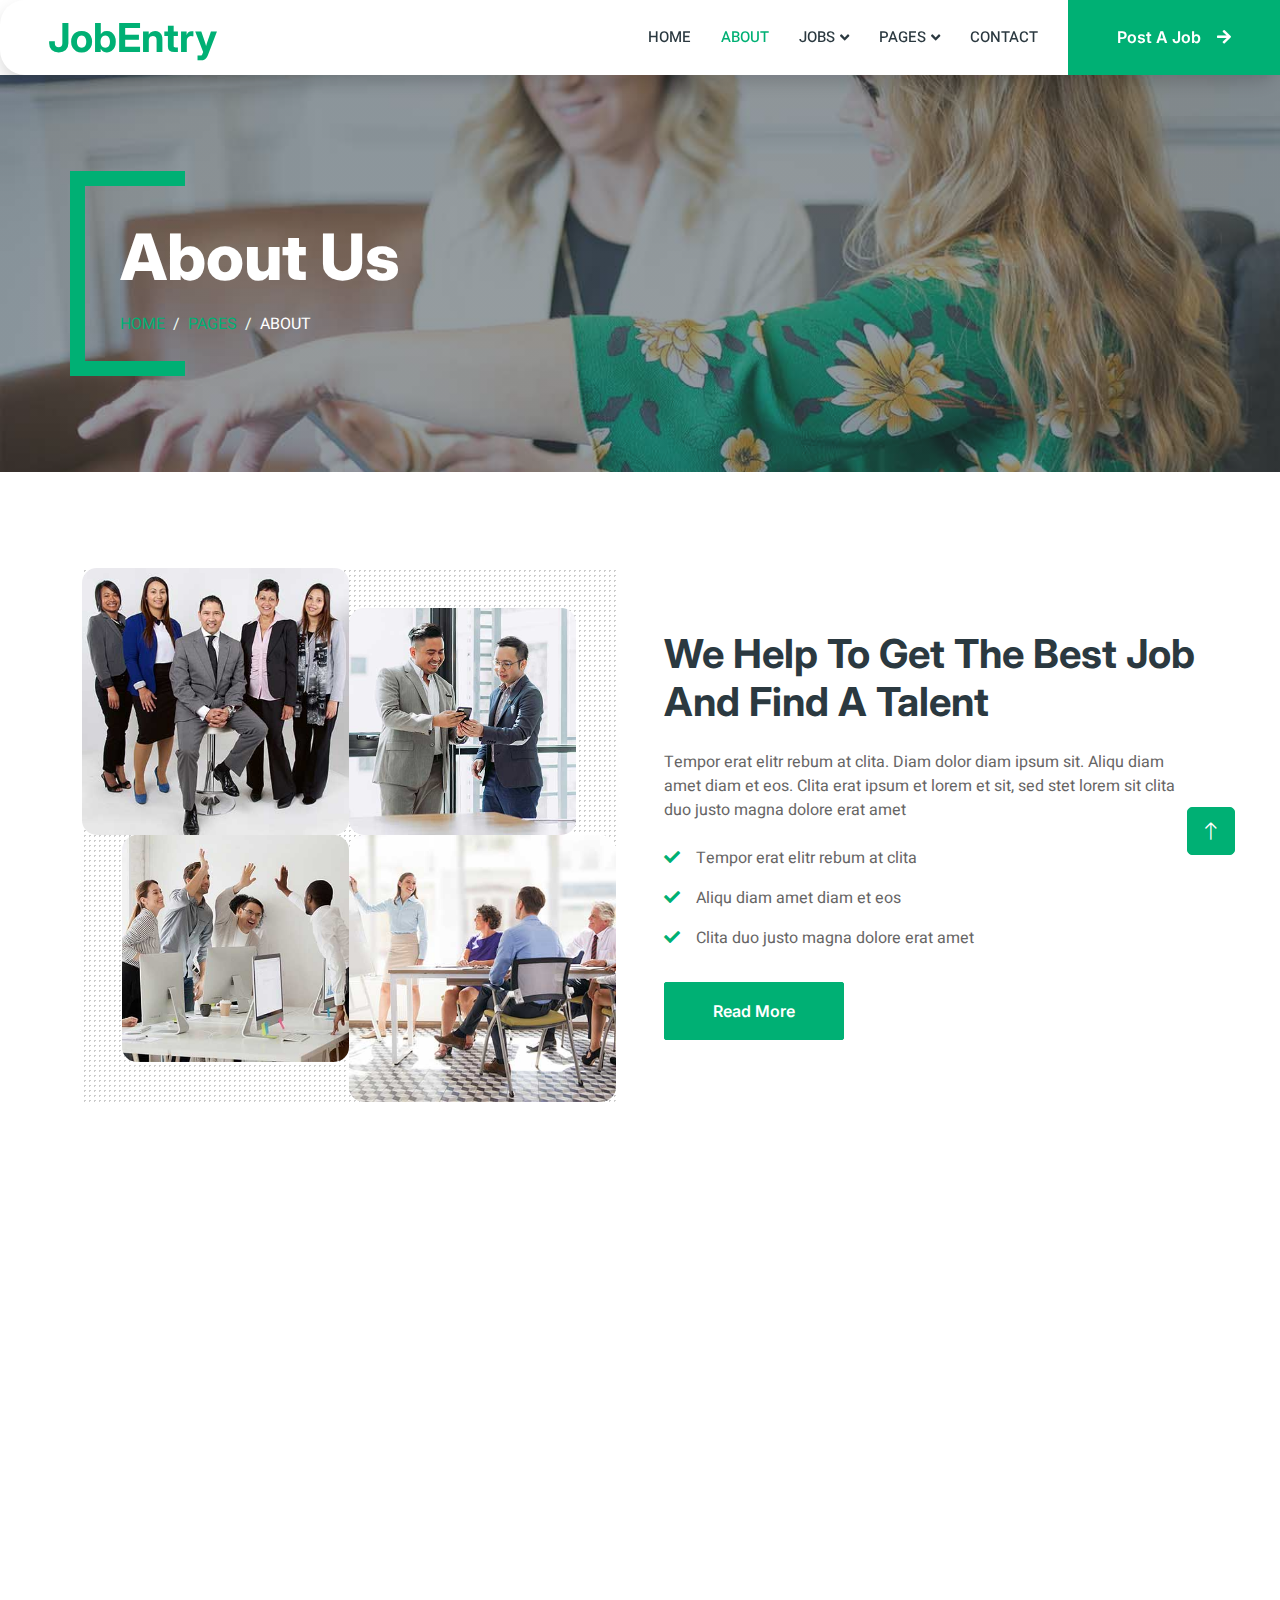
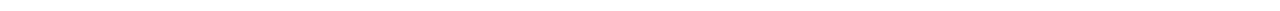
<file: about.html>
<!DOCTYPE html>
<html lang="en">

<head>
    <meta charset="utf-8">
    <title>JobEntry - Job Portal Website Template</title>
    <meta content="width=device-width, initial-scale=1.0" name="viewport">
    <meta content="" name="keywords">
    <meta content="" name="description">

    <!-- Favicon -->
    <link href="img/favicon.ico" rel="icon">

    <!-- Google Web Fonts -->
    <link rel="preconnect" href="https://fonts.googleapis.com">
    <link rel="preconnect" href="https://fonts.gstatic.com" crossorigin>
    <link href="https://fonts.googleapis.com/css2?family=Heebo:wght@400;500;600&family=Inter:wght@700;800&display=swap" rel="stylesheet">
    
    <!-- Icon Font Stylesheet -->
    <link href="https://cdnjs.cloudflare.com/ajax/libs/font-awesome/5.10.0/css/all.min.css" rel="stylesheet">
    <link href="https://cdn.jsdelivr.net/npm/bootstrap-icons@1.4.1/font/bootstrap-icons.css" rel="stylesheet">

    <!-- Libraries Stylesheet -->
    <link href="lib/animate/animate.min.css" rel="stylesheet">
    <link href="lib/owlcarousel/assets/owl.carousel.min.css" rel="stylesheet">

    <!-- Customized Bootstrap Stylesheet -->
    <link href="css/bootstrap.min.css" rel="stylesheet">

    <!-- Template Stylesheet -->
    <link href="css/style.css" rel="stylesheet">
</head>

<body>
    <div class="container-xxl bg-white p-0">
        <!-- Spinner Start -->
        <div id="spinner" class="show bg-white position-fixed translate-middle w-100 vh-100 top-50 start-50 d-flex align-items-center justify-content-center">
            <div class="spinner-border text-primary" style="width: 3rem; height: 3rem;" role="status">
                <span class="sr-only">Loading...</span>
            </div>
        </div>
        <!-- Spinner End -->


        <!-- Navbar Start -->
        <nav class="navbar navbar-expand-lg bg-white navbar-light shadow sticky-top p-0">
            <a href="index.html" class="navbar-brand d-flex align-items-center text-center py-0 px-4 px-lg-5">
                <h1 class="m-0 text-primary">JobEntry</h1>
            </a>
            <button type="button" class="navbar-toggler me-4" data-bs-toggle="collapse" data-bs-target="#navbarCollapse">
                <span class="navbar-toggler-icon"></span>
            </button>
            <div class="collapse navbar-collapse" id="navbarCollapse">
                <div class="navbar-nav ms-auto p-4 p-lg-0">
                    <a href="index.html" class="nav-item nav-link">Home</a>
                    <a href="about.html" class="nav-item nav-link active">About</a>
                    <div class="nav-item dropdown">
                        <a href="#" class="nav-link dropdown-toggle" data-bs-toggle="dropdown">Jobs</a>
                        <div class="dropdown-menu rounded-0 m-0">
                            <a href="job-list.html" class="dropdown-item">Job List</a>
                            <a href="job-detail.html" class="dropdown-item">Job Detail</a>
                        </div>
                    </div>
                    <div class="nav-item dropdown">
                        <a href="#" class="nav-link dropdown-toggle" data-bs-toggle="dropdown">Pages</a>
                        <div class="dropdown-menu rounded-0 m-0">
                            <a href="category.html" class="dropdown-item">Job Category</a>
                            <a href="testimonial.html" class="dropdown-item">Testimonial</a>
                            <a href="404.html" class="dropdown-item">404</a>
                        </div>
                    </div>
                    <a href="contact.html" class="nav-item nav-link">Contact</a>
                </div>
                <a href="" class="btn btn-primary rounded-0 py-4 px-lg-5 d-none d-lg-block">Post A Job<i class="fa fa-arrow-right ms-3"></i></a>
            </div>
        </nav>
        <!-- Navbar End -->


        <!-- Header End -->
        <div class="container-xxl py-5 bg-dark page-header mb-5">
            <div class="container my-5 pt-5 pb-4">
                <h1 class="display-3 text-white mb-3 animated slideInDown">About Us</h1>
                <nav aria-label="breadcrumb">
                    <ol class="breadcrumb text-uppercase">
                        <li class="breadcrumb-item"><a href="#">Home</a></li>
                        <li class="breadcrumb-item"><a href="#">Pages</a></li>
                        <li class="breadcrumb-item text-white active" aria-current="page">About</li>
                    </ol>
                </nav>
            </div>
        </div>
        <!-- Header End -->


        <!-- About Start -->
        <div class="container-xxl py-5">
            <div class="container">
                <div class="row g-5 align-items-center">
                    <div class="col-lg-6 wow fadeIn" data-wow-delay="0.1s">
                        <div class="row g-0 about-bg rounded overflow-hidden">
                            <div class="col-6 text-start">
                                <img class="img-fluid w-100" src="img/about-1.jpg">
                            </div>
                            <div class="col-6 text-start">
                                <img class="img-fluid" src="img/about-2.jpg" style="width: 85%; margin-top: 15%;">
                            </div>
                            <div class="col-6 text-end">
                                <img class="img-fluid" src="img/about-3.jpg" style="width: 85%;">
                            </div>
                            <div class="col-6 text-end">
                                <img class="img-fluid w-100" src="img/about-4.jpg">
                            </div>
                        </div>
                    </div>
                    <div class="col-lg-6 wow fadeIn" data-wow-delay="0.5s">
                        <h1 class="mb-4">We Help To Get The Best Job And Find A Talent</h1>
                        <p class="mb-4">Tempor erat elitr rebum at clita. Diam dolor diam ipsum sit. Aliqu diam amet diam et eos. Clita erat ipsum et lorem et sit, sed stet lorem sit clita duo justo magna dolore erat amet</p>
                        <p><i class="fa fa-check text-primary me-3"></i>Tempor erat elitr rebum at clita</p>
                        <p><i class="fa fa-check text-primary me-3"></i>Aliqu diam amet diam et eos</p>
                        <p><i class="fa fa-check text-primary me-3"></i>Clita duo justo magna dolore erat amet</p>
                        <a class="btn btn-primary py-3 px-5 mt-3" href="">Read More</a>
                    </div>
                </div>
            </div>
        </div>
        <!-- About End -->


        <!-- Footer Start -->
        <div class="container-fluid bg-dark text-white-50 footer pt-5 mt-5 wow fadeIn" data-wow-delay="0.1s">
            <div class="container py-5">
                <div class="row g-5">
                    <div class="col-lg-3 col-md-6">
                        <h5 class="text-white mb-4">Company</h5>
                        <a class="btn btn-link text-white-50" href="">About Us</a>
                        <a class="btn btn-link text-white-50" href="">Contact Us</a>
                        <a class="btn btn-link text-white-50" href="">Our Services</a>
                        <a class="btn btn-link text-white-50" href="">Privacy Policy</a>
                        <a class="btn btn-link text-white-50" href="">Terms & Condition</a>
                    </div>
                    <div class="col-lg-3 col-md-6">
                        <h5 class="text-white mb-4">Quick Links</h5>
                        <a class="btn btn-link text-white-50" href="">About Us</a>
                        <a class="btn btn-link text-white-50" href="">Contact Us</a>
                        <a class="btn btn-link text-white-50" href="">Our Services</a>
                        <a class="btn btn-link text-white-50" href="">Privacy Policy</a>
                        <a class="btn btn-link text-white-50" href="">Terms & Condition</a>
                    </div>
                    <div class="col-lg-3 col-md-6">
                        <h5 class="text-white mb-4">Contact</h5>
                        <p class="mb-2"><i class="fa fa-map-marker-alt me-3"></i>123 Street, New York, USA</p>
                        <p class="mb-2"><i class="fa fa-phone-alt me-3"></i>+012 345 67890</p>
                        <p class="mb-2"><i class="fa fa-envelope me-3"></i>info@example.com</p>
                        <div class="d-flex pt-2">
                            <a class="btn btn-outline-light btn-social" href=""><i class="fab fa-twitter"></i></a>
                            <a class="btn btn-outline-light btn-social" href=""><i class="fab fa-facebook-f"></i></a>
                            <a class="btn btn-outline-light btn-social" href=""><i class="fab fa-youtube"></i></a>
                            <a class="btn btn-outline-light btn-social" href=""><i class="fab fa-linkedin-in"></i></a>
                        </div>
                    </div>
                    <div class="col-lg-3 col-md-6">
                        <h5 class="text-white mb-4">Newsletter</h5>
                        <p>Dolor amet sit justo amet elitr clita ipsum elitr est.</p>
                        <div class="position-relative mx-auto" style="max-width: 400px;">
                            <input class="form-control bg-transparent w-100 py-3 ps-4 pe-5" type="text" placeholder="Your email">
                            <button type="button" class="btn btn-primary py-2 position-absolute top-0 end-0 mt-2 me-2">SignUp</button>
                        </div>
                    </div>
                </div>
            </div>
            <div class="container">
                <div class="copyright">
                    <div class="row">
                        <div class="col-md-6 text-center text-md-start mb-3 mb-md-0">
                            &copy; <a class="border-bottom" href="#">Your Site Name</a>, All Right Reserved. 
							
							<!--/*** This template is free as long as you keep the footer author’s credit link/attribution link/backlink. If you'd like to use the template without the footer author’s credit link/attribution link/backlink, you can purchase the Credit Removal License from "https://htmlcodex.com/credit-removal". Thank you for your support. ***/-->
							Designed By <a class="border-bottom" href="https://htmlcodex.com">HTML Codex</a>
                        </div>
                        <div class="col-md-6 text-center text-md-end">
                            <div class="footer-menu">
                                <a href="">Home</a>
                                <a href="">Cookies</a>
                                <a href="">Help</a>
                                <a href="">FQAs</a>
                            </div>
                        </div>
                    </div>
                </div>
            </div>
        </div>
        <!-- Footer End -->


        <!-- Back to Top -->
        <a href="#" class="btn btn-lg btn-primary btn-lg-square back-to-top"><i class="bi bi-arrow-up"></i></a>
    </div>

    <!-- JavaScript Libraries -->
    <script src="https://code.jquery.com/jquery-3.4.1.min.js"></script>
    <script src="https://cdn.jsdelivr.net/npm/bootstrap@5.0.0/dist/js/bootstrap.bundle.min.js"></script>
    <script src="lib/wow/wow.min.js"></script>
    <script src="lib/easing/easing.min.js"></script>
    <script src="lib/waypoints/waypoints.min.js"></script>
    <script src="lib/owlcarousel/owl.carousel.min.js"></script>

    <!-- Template Javascript -->
    <script src="js/main.js"></script>
</body>

</html>
</file>
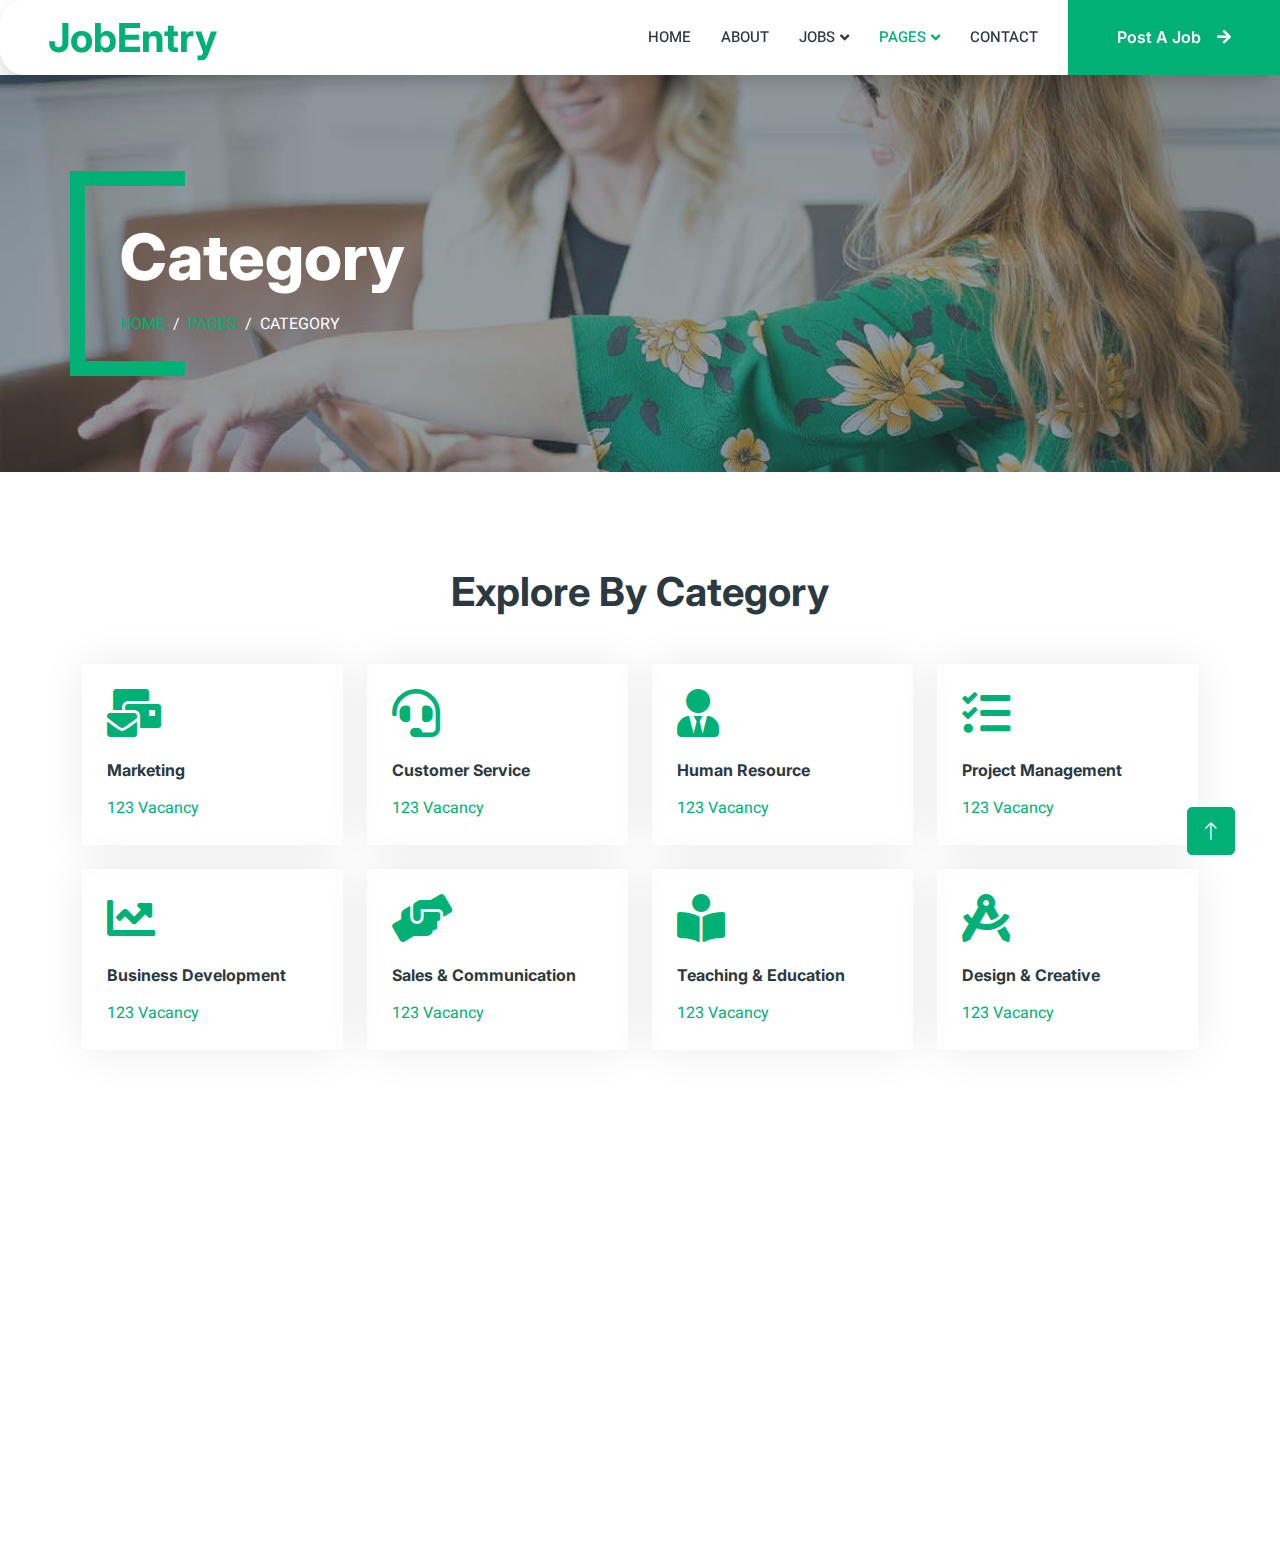
<file: category.html>
<!DOCTYPE html>
<html lang="en">

<head>
    <meta charset="utf-8">
    <title>JobEntry - Job Portal Website Template</title>
    <meta content="width=device-width, initial-scale=1.0" name="viewport">
    <meta content="" name="keywords">
    <meta content="" name="description">

    <!-- Favicon -->
    <link href="img/favicon.ico" rel="icon">

    <!-- Google Web Fonts -->
    <link rel="preconnect" href="https://fonts.googleapis.com">
    <link rel="preconnect" href="https://fonts.gstatic.com" crossorigin>
    <link href="https://fonts.googleapis.com/css2?family=Heebo:wght@400;500;600&family=Inter:wght@700;800&display=swap" rel="stylesheet">
    
    <!-- Icon Font Stylesheet -->
    <link href="https://cdnjs.cloudflare.com/ajax/libs/font-awesome/5.10.0/css/all.min.css" rel="stylesheet">
    <link href="https://cdn.jsdelivr.net/npm/bootstrap-icons@1.4.1/font/bootstrap-icons.css" rel="stylesheet">

    <!-- Libraries Stylesheet -->
    <link href="lib/animate/animate.min.css" rel="stylesheet">
    <link href="lib/owlcarousel/assets/owl.carousel.min.css" rel="stylesheet">

    <!-- Customized Bootstrap Stylesheet -->
    <link href="css/bootstrap.min.css" rel="stylesheet">

    <!-- Template Stylesheet -->
    <link href="css/style.css" rel="stylesheet">
</head>

<body>
    <div class="container-xxl bg-white p-0">
        <!-- Spinner Start -->
        <div id="spinner" class="show bg-white position-fixed translate-middle w-100 vh-100 top-50 start-50 d-flex align-items-center justify-content-center">
            <div class="spinner-border text-primary" style="width: 3rem; height: 3rem;" role="status">
                <span class="sr-only">Loading...</span>
            </div>
        </div>
        <!-- Spinner End -->


        <!-- Navbar Start -->
        <nav class="navbar navbar-expand-lg bg-white navbar-light shadow sticky-top p-0">
            <a href="index.html" class="navbar-brand d-flex align-items-center text-center py-0 px-4 px-lg-5">
                <h1 class="m-0 text-primary">JobEntry</h1>
            </a>
            <button type="button" class="navbar-toggler me-4" data-bs-toggle="collapse" data-bs-target="#navbarCollapse">
                <span class="navbar-toggler-icon"></span>
            </button>
            <div class="collapse navbar-collapse" id="navbarCollapse">
                <div class="navbar-nav ms-auto p-4 p-lg-0">
                    <a href="index.html" class="nav-item nav-link">Home</a>
                    <a href="about.html" class="nav-item nav-link">About</a>
                    <div class="nav-item dropdown">
                        <a href="#" class="nav-link dropdown-toggle" data-bs-toggle="dropdown">Jobs</a>
                        <div class="dropdown-menu rounded-0 m-0">
                            <a href="job-list.html" class="dropdown-item">Job List</a>
                            <a href="job-detail.html" class="dropdown-item">Job Detail</a>
                        </div>
                    </div>
                    <div class="nav-item dropdown">
                        <a href="#" class="nav-link dropdown-toggle active" data-bs-toggle="dropdown">Pages</a>
                        <div class="dropdown-menu rounded-0 m-0">
                            <a href="category.html" class="dropdown-item active">Job Category</a>
                            <a href="testimonial.html" class="dropdown-item">Testimonial</a>
                            <a href="404.html" class="dropdown-item">404</a>
                        </div>
                    </div>
                    <a href="contact.html" class="nav-item nav-link">Contact</a>
                </div>
                <a href="" class="btn btn-primary rounded-0 py-4 px-lg-5 d-none d-lg-block">Post A Job<i class="fa fa-arrow-right ms-3"></i></a>
            </div>
        </nav>
        <!-- Navbar End -->


        <!-- Header End -->
        <div class="container-xxl py-5 bg-dark page-header mb-5">
            <div class="container my-5 pt-5 pb-4">
                <h1 class="display-3 text-white mb-3 animated slideInDown">Category</h1>
                <nav aria-label="breadcrumb">
                    <ol class="breadcrumb text-uppercase">
                        <li class="breadcrumb-item"><a href="#">Home</a></li>
                        <li class="breadcrumb-item"><a href="#">Pages</a></li>
                        <li class="breadcrumb-item text-white active" aria-current="page">Category</li>
                    </ol>
                </nav>
            </div>
        </div>
        <!-- Header End -->


        <!-- Category Start -->
        <div class="container-xxl py-5">
            <div class="container">
                <h1 class="text-center mb-5 wow fadeInUp" data-wow-delay="0.1s">Explore By Category</h1>
                <div class="row g-4">
                    <div class="col-lg-3 col-sm-6 wow fadeInUp" data-wow-delay="0.1s">
                        <a class="cat-item rounded p-4" href="">
                            <i class="fa fa-3x fa-mail-bulk text-primary mb-4"></i>
                            <h6 class="mb-3">Marketing</h6>
                            <p class="mb-0">123 Vacancy</p>
                        </a>
                    </div>
                    <div class="col-lg-3 col-sm-6 wow fadeInUp" data-wow-delay="0.3s">
                        <a class="cat-item rounded p-4" href="">
                            <i class="fa fa-3x fa-headset text-primary mb-4"></i>
                            <h6 class="mb-3">Customer Service</h6>
                            <p class="mb-0">123 Vacancy</p>
                        </a>
                    </div>
                    <div class="col-lg-3 col-sm-6 wow fadeInUp" data-wow-delay="0.5s">
                        <a class="cat-item rounded p-4" href="">
                            <i class="fa fa-3x fa-user-tie text-primary mb-4"></i>
                            <h6 class="mb-3">Human Resource</h6>
                            <p class="mb-0">123 Vacancy</p>
                        </a>
                    </div>
                    <div class="col-lg-3 col-sm-6 wow fadeInUp" data-wow-delay="0.7s">
                        <a class="cat-item rounded p-4" href="">
                            <i class="fa fa-3x fa-tasks text-primary mb-4"></i>
                            <h6 class="mb-3">Project Management</h6>
                            <p class="mb-0">123 Vacancy</p>
                        </a>
                    </div>
                    <div class="col-lg-3 col-sm-6 wow fadeInUp" data-wow-delay="0.1s">
                        <a class="cat-item rounded p-4" href="">
                            <i class="fa fa-3x fa-chart-line text-primary mb-4"></i>
                            <h6 class="mb-3">Business Development</h6>
                            <p class="mb-0">123 Vacancy</p>
                        </a>
                    </div>
                    <div class="col-lg-3 col-sm-6 wow fadeInUp" data-wow-delay="0.3s">
                        <a class="cat-item rounded p-4" href="">
                            <i class="fa fa-3x fa-hands-helping text-primary mb-4"></i>
                            <h6 class="mb-3">Sales & Communication</h6>
                            <p class="mb-0">123 Vacancy</p>
                        </a>
                    </div>
                    <div class="col-lg-3 col-sm-6 wow fadeInUp" data-wow-delay="0.5s">
                        <a class="cat-item rounded p-4" href="">
                            <i class="fa fa-3x fa-book-reader text-primary mb-4"></i>
                            <h6 class="mb-3">Teaching & Education</h6>
                            <p class="mb-0">123 Vacancy</p>
                        </a>
                    </div>
                    <div class="col-lg-3 col-sm-6 wow fadeInUp" data-wow-delay="0.7s">
                        <a class="cat-item rounded p-4" href="">
                            <i class="fa fa-3x fa-drafting-compass text-primary mb-4"></i>
                            <h6 class="mb-3">Design & Creative</h6>
                            <p class="mb-0">123 Vacancy</p>
                        </a>
                    </div>
                </div>
            </div>
        </div>
        <!-- Category End -->


        <!-- Footer Start -->
        <div class="container-fluid bg-dark text-white-50 footer pt-5 mt-5 wow fadeIn" data-wow-delay="0.1s">
            <div class="container py-5">
                <div class="row g-5">
                    <div class="col-lg-3 col-md-6">
                        <h5 class="text-white mb-4">Company</h5>
                        <a class="btn btn-link text-white-50" href="">About Us</a>
                        <a class="btn btn-link text-white-50" href="">Contact Us</a>
                        <a class="btn btn-link text-white-50" href="">Our Services</a>
                        <a class="btn btn-link text-white-50" href="">Privacy Policy</a>
                        <a class="btn btn-link text-white-50" href="">Terms & Condition</a>
                    </div>
                    <div class="col-lg-3 col-md-6">
                        <h5 class="text-white mb-4">Quick Links</h5>
                        <a class="btn btn-link text-white-50" href="">About Us</a>
                        <a class="btn btn-link text-white-50" href="">Contact Us</a>
                        <a class="btn btn-link text-white-50" href="">Our Services</a>
                        <a class="btn btn-link text-white-50" href="">Privacy Policy</a>
                        <a class="btn btn-link text-white-50" href="">Terms & Condition</a>
                    </div>
                    <div class="col-lg-3 col-md-6">
                        <h5 class="text-white mb-4">Contact</h5>
                        <p class="mb-2"><i class="fa fa-map-marker-alt me-3"></i>123 Street, New York, USA</p>
                        <p class="mb-2"><i class="fa fa-phone-alt me-3"></i>+012 345 67890</p>
                        <p class="mb-2"><i class="fa fa-envelope me-3"></i>info@example.com</p>
                        <div class="d-flex pt-2">
                            <a class="btn btn-outline-light btn-social" href=""><i class="fab fa-twitter"></i></a>
                            <a class="btn btn-outline-light btn-social" href=""><i class="fab fa-facebook-f"></i></a>
                            <a class="btn btn-outline-light btn-social" href=""><i class="fab fa-youtube"></i></a>
                            <a class="btn btn-outline-light btn-social" href=""><i class="fab fa-linkedin-in"></i></a>
                        </div>
                    </div>
                    <div class="col-lg-3 col-md-6">
                        <h5 class="text-white mb-4">Newsletter</h5>
                        <p>Dolor amet sit justo amet elitr clita ipsum elitr est.</p>
                        <div class="position-relative mx-auto" style="max-width: 400px;">
                            <input class="form-control bg-transparent w-100 py-3 ps-4 pe-5" type="text" placeholder="Your email">
                            <button type="button" class="btn btn-primary py-2 position-absolute top-0 end-0 mt-2 me-2">SignUp</button>
                        </div>
                    </div>
                </div>
            </div>
            <div class="container">
                <div class="copyright">
                    <div class="row">
                        <div class="col-md-6 text-center text-md-start mb-3 mb-md-0">
                            &copy; <a class="border-bottom" href="#">Your Site Name</a>, All Right Reserved. 
							
							<!--/*** This template is free as long as you keep the footer author’s credit link/attribution link/backlink. If you'd like to use the template without the footer author’s credit link/attribution link/backlink, you can purchase the Credit Removal License from "https://htmlcodex.com/credit-removal". Thank you for your support. ***/-->
							Designed By <a class="border-bottom" href="https://htmlcodex.com">HTML Codex</a>
                        </div>
                        <div class="col-md-6 text-center text-md-end">
                            <div class="footer-menu">
                                <a href="">Home</a>
                                <a href="">Cookies</a>
                                <a href="">Help</a>
                                <a href="">FQAs</a>
                            </div>
                        </div>
                    </div>
                </div>
            </div>
        </div>
        <!-- Footer End -->


        <!-- Back to Top -->
        <a href="#" class="btn btn-lg btn-primary btn-lg-square back-to-top"><i class="bi bi-arrow-up"></i></a>
    </div>

    <!-- JavaScript Libraries -->
    <script src="https://code.jquery.com/jquery-3.4.1.min.js"></script>
    <script src="https://cdn.jsdelivr.net/npm/bootstrap@5.0.0/dist/js/bootstrap.bundle.min.js"></script>
    <script src="lib/wow/wow.min.js"></script>
    <script src="lib/easing/easing.min.js"></script>
    <script src="lib/waypoints/waypoints.min.js"></script>
    <script src="lib/owlcarousel/owl.carousel.min.js"></script>

    <!-- Template Javascript -->
    <script src="js/main.js"></script>
</body>

</html>
</file>
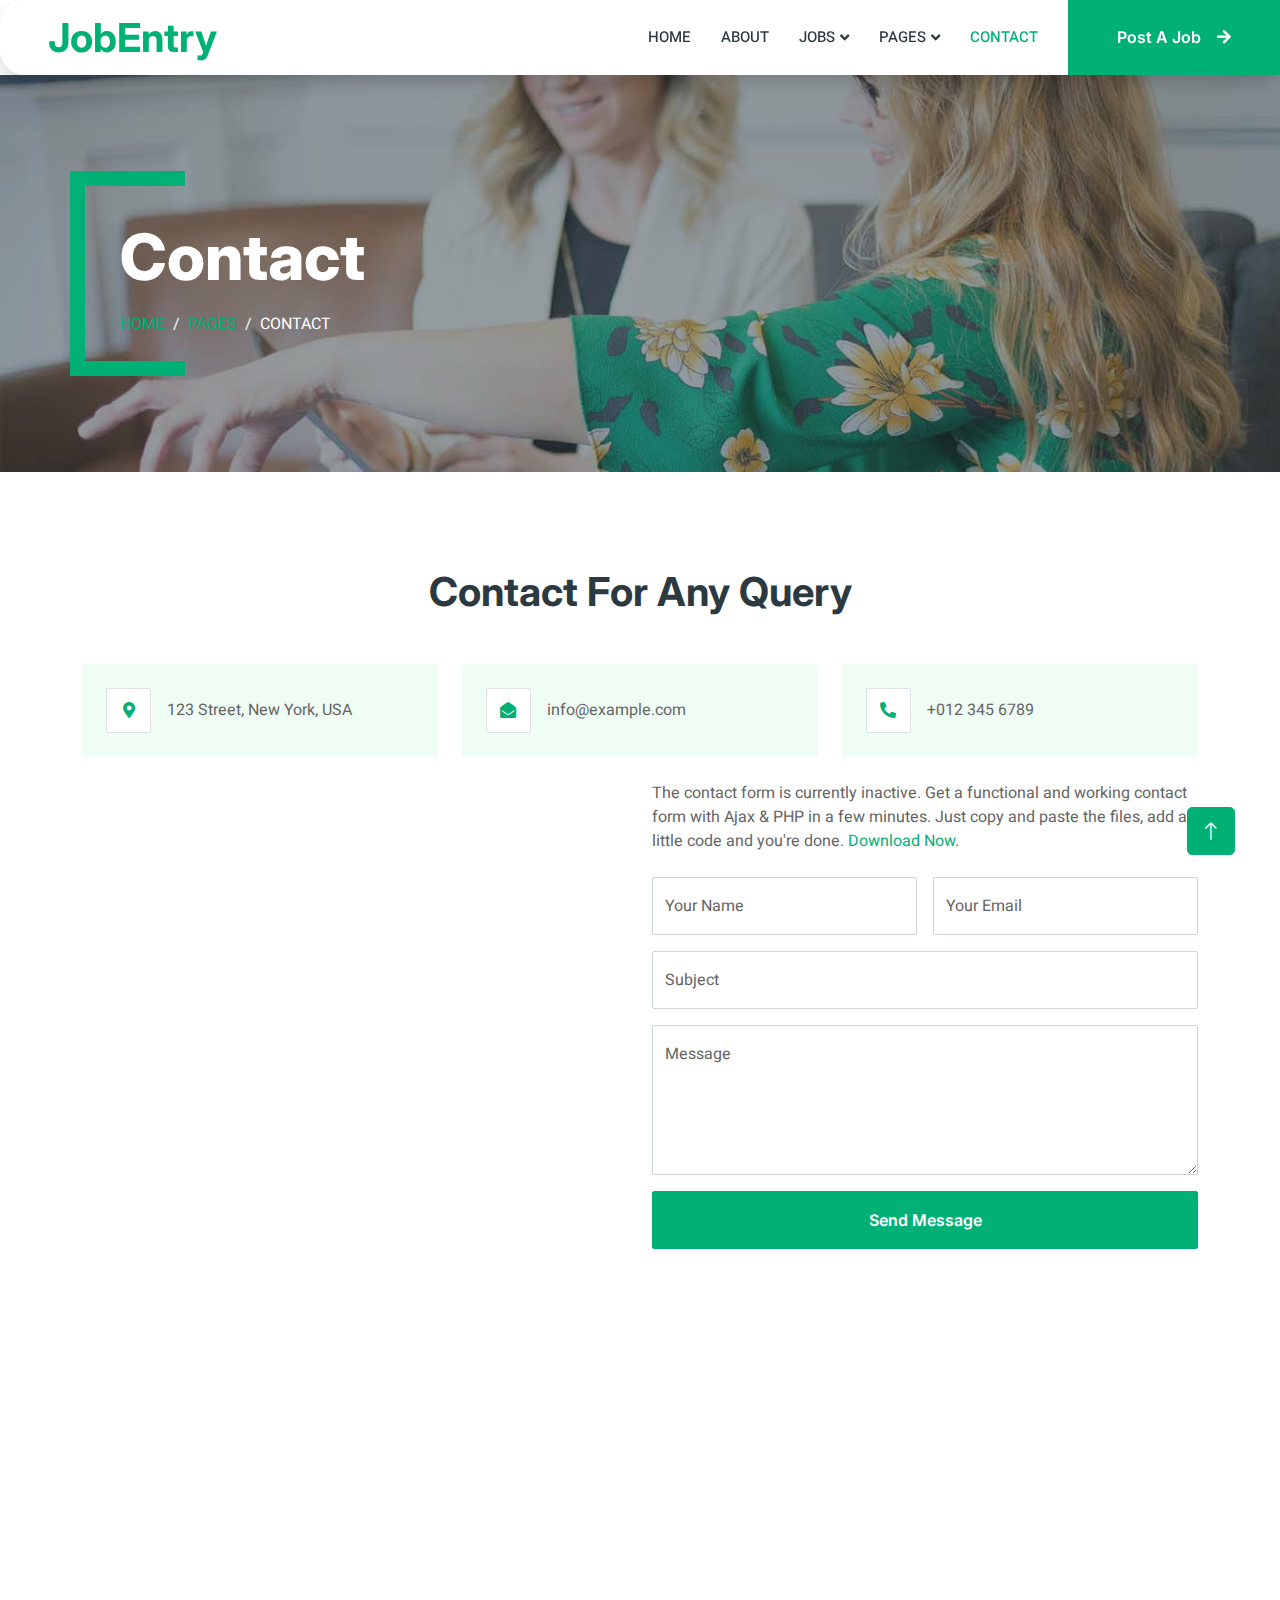
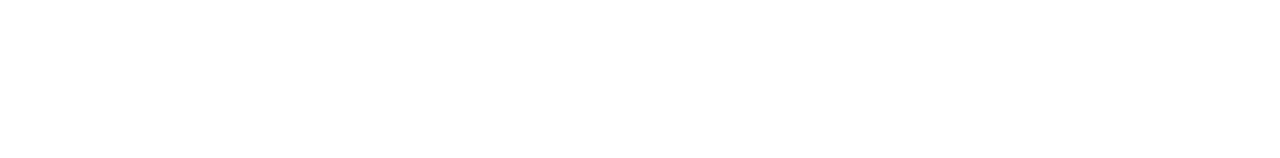
<file: contact.html>
<!DOCTYPE html>
<html lang="en">

<head>
    <meta charset="utf-8">
    <title>JobEntry - Job Portal Website Template</title>
    <meta content="width=device-width, initial-scale=1.0" name="viewport">
    <meta content="" name="keywords">
    <meta content="" name="description">

    <!-- Favicon -->
    <link href="img/favicon.ico" rel="icon">

    <!-- Google Web Fonts -->
    <link rel="preconnect" href="https://fonts.googleapis.com">
    <link rel="preconnect" href="https://fonts.gstatic.com" crossorigin>
    <link href="https://fonts.googleapis.com/css2?family=Heebo:wght@400;500;600&family=Inter:wght@700;800&display=swap" rel="stylesheet">
    
    <!-- Icon Font Stylesheet -->
    <link href="https://cdnjs.cloudflare.com/ajax/libs/font-awesome/5.10.0/css/all.min.css" rel="stylesheet">
    <link href="https://cdn.jsdelivr.net/npm/bootstrap-icons@1.4.1/font/bootstrap-icons.css" rel="stylesheet">

    <!-- Libraries Stylesheet -->
    <link href="lib/animate/animate.min.css" rel="stylesheet">
    <link href="lib/owlcarousel/assets/owl.carousel.min.css" rel="stylesheet">

    <!-- Customized Bootstrap Stylesheet -->
    <link href="css/bootstrap.min.css" rel="stylesheet">

    <!-- Template Stylesheet -->
    <link href="css/style.css" rel="stylesheet">
</head>

<body>
    <div class="container-xxl bg-white p-0">
        <!-- Spinner Start -->
        <div id="spinner" class="show bg-white position-fixed translate-middle w-100 vh-100 top-50 start-50 d-flex align-items-center justify-content-center">
            <div class="spinner-border text-primary" style="width: 3rem; height: 3rem;" role="status">
                <span class="sr-only">Loading...</span>
            </div>
        </div>
        <!-- Spinner End -->


        <!-- Navbar Start -->
        <nav class="navbar navbar-expand-lg bg-white navbar-light shadow sticky-top p-0">
            <a href="index.html" class="navbar-brand d-flex align-items-center text-center py-0 px-4 px-lg-5">
                <h1 class="m-0 text-primary">JobEntry</h1>
            </a>
            <button type="button" class="navbar-toggler me-4" data-bs-toggle="collapse" data-bs-target="#navbarCollapse">
                <span class="navbar-toggler-icon"></span>
            </button>
            <div class="collapse navbar-collapse" id="navbarCollapse">
                <div class="navbar-nav ms-auto p-4 p-lg-0">
                    <a href="index.html" class="nav-item nav-link">Home</a>
                    <a href="about.html" class="nav-item nav-link">About</a>
                    <div class="nav-item dropdown">
                        <a href="#" class="nav-link dropdown-toggle" data-bs-toggle="dropdown">Jobs</a>
                        <div class="dropdown-menu rounded-0 m-0">
                            <a href="job-list.html" class="dropdown-item">Job List</a>
                            <a href="job-detail.html" class="dropdown-item">Job Detail</a>
                        </div>
                    </div>
                    <div class="nav-item dropdown">
                        <a href="#" class="nav-link dropdown-toggle" data-bs-toggle="dropdown">Pages</a>
                        <div class="dropdown-menu rounded-0 m-0">
                            <a href="category.html" class="dropdown-item">Job Category</a>
                            <a href="testimonial.html" class="dropdown-item">Testimonial</a>
                            <a href="404.html" class="dropdown-item">404</a>
                        </div>
                    </div>
                    <a href="contact.html" class="nav-item nav-link active">Contact</a>
                </div>
                <a href="" class="btn btn-primary rounded-0 py-4 px-lg-5 d-none d-lg-block">Post A Job<i class="fa fa-arrow-right ms-3"></i></a>
            </div>
        </nav>
        <!-- Navbar End -->


        <!-- Header End -->
        <div class="container-xxl py-5 bg-dark page-header mb-5">
            <div class="container my-5 pt-5 pb-4">
                <h1 class="display-3 text-white mb-3 animated slideInDown">Contact</h1>
                <nav aria-label="breadcrumb">
                    <ol class="breadcrumb text-uppercase">
                        <li class="breadcrumb-item"><a href="#">Home</a></li>
                        <li class="breadcrumb-item"><a href="#">Pages</a></li>
                        <li class="breadcrumb-item text-white active" aria-current="page">Contact</li>
                    </ol>
                </nav>
            </div>
        </div>
        <!-- Header End -->


        <!-- Contact Start -->
        <div class="container-xxl py-5">
            <div class="container">
                <h1 class="text-center mb-5 wow fadeInUp" data-wow-delay="0.1s">Contact For Any Query</h1>
                <div class="row g-4">
                    <div class="col-12">
                        <div class="row gy-4">
                            <div class="col-md-4 wow fadeIn" data-wow-delay="0.1s">
                                <div class="d-flex align-items-center bg-light rounded p-4">
                                    <div class="bg-white border rounded d-flex flex-shrink-0 align-items-center justify-content-center me-3" style="width: 45px; height: 45px;">
                                        <i class="fa fa-map-marker-alt text-primary"></i>
                                    </div>
                                    <span>123 Street, New York, USA</span>
                                </div>
                            </div>
                            <div class="col-md-4 wow fadeIn" data-wow-delay="0.3s">
                                <div class="d-flex align-items-center bg-light rounded p-4">
                                    <div class="bg-white border rounded d-flex flex-shrink-0 align-items-center justify-content-center me-3" style="width: 45px; height: 45px;">
                                        <i class="fa fa-envelope-open text-primary"></i>
                                    </div>
                                    <span>info@example.com</span>
                                </div>
                            </div>
                            <div class="col-md-4 wow fadeIn" data-wow-delay="0.5s">
                                <div class="d-flex align-items-center bg-light rounded p-4">
                                    <div class="bg-white border rounded d-flex flex-shrink-0 align-items-center justify-content-center me-3" style="width: 45px; height: 45px;">
                                        <i class="fa fa-phone-alt text-primary"></i>
                                    </div>
                                    <span>+012 345 6789</span>
                                </div>
                            </div>
                        </div>
                    </div>
                    <div class="col-md-6 wow fadeInUp" data-wow-delay="0.1s">
                        <iframe class="position-relative rounded w-100 h-100"
                            src="https://www.google.com/maps/embed?pb=!1m18!1m12!1m3!1d3001156.4288297426!2d-78.01371936852176!3d42.72876761954724!2m3!1f0!2f0!3f0!3m2!1i1024!2i768!4f13.1!3m3!1m2!1s0x4ccc4bf0f123a5a9%3A0xddcfc6c1de189567!2sNew%20York%2C%20USA!5e0!3m2!1sen!2sbd!4v1603794290143!5m2!1sen!2sbd"
                            frameborder="0" style="min-height: 400px; border:0;" allowfullscreen="" aria-hidden="false"
                            tabindex="0"></iframe>
                    </div>
                    <div class="col-md-6">
                        <div class="wow fadeInUp" data-wow-delay="0.5s">
                            <p class="mb-4">The contact form is currently inactive. Get a functional and working contact form with Ajax & PHP in a few minutes. Just copy and paste the files, add a little code and you're done. <a href="https://htmlcodex.com/contact-form">Download Now</a>.</p>
                            <form>
                                <div class="row g-3">
                                    <div class="col-md-6">
                                        <div class="form-floating">
                                            <input type="text" class="form-control" id="name" placeholder="Your Name">
                                            <label for="name">Your Name</label>
                                        </div>
                                    </div>
                                    <div class="col-md-6">
                                        <div class="form-floating">
                                            <input type="email" class="form-control" id="email" placeholder="Your Email">
                                            <label for="email">Your Email</label>
                                        </div>
                                    </div>
                                    <div class="col-12">
                                        <div class="form-floating">
                                            <input type="text" class="form-control" id="subject" placeholder="Subject">
                                            <label for="subject">Subject</label>
                                        </div>
                                    </div>
                                    <div class="col-12">
                                        <div class="form-floating">
                                            <textarea class="form-control" placeholder="Leave a message here" id="message" style="height: 150px"></textarea>
                                            <label for="message">Message</label>
                                        </div>
                                    </div>
                                    <div class="col-12">
                                        <button class="btn btn-primary w-100 py-3" type="submit">Send Message</button>
                                    </div>
                                </div>
                            </form>
                        </div>
                    </div>
                </div>
            </div>
        </div>
        <!-- Contact End -->


        <!-- Footer Start -->
        <div class="container-fluid bg-dark text-white-50 footer pt-5 mt-5 wow fadeIn" data-wow-delay="0.1s">
            <div class="container py-5">
                <div class="row g-5">
                    <div class="col-lg-3 col-md-6">
                        <h5 class="text-white mb-4">Company</h5>
                        <a class="btn btn-link text-white-50" href="">About Us</a>
                        <a class="btn btn-link text-white-50" href="">Contact Us</a>
                        <a class="btn btn-link text-white-50" href="">Our Services</a>
                        <a class="btn btn-link text-white-50" href="">Privacy Policy</a>
                        <a class="btn btn-link text-white-50" href="">Terms & Condition</a>
                    </div>
                    <div class="col-lg-3 col-md-6">
                        <h5 class="text-white mb-4">Quick Links</h5>
                        <a class="btn btn-link text-white-50" href="">About Us</a>
                        <a class="btn btn-link text-white-50" href="">Contact Us</a>
                        <a class="btn btn-link text-white-50" href="">Our Services</a>
                        <a class="btn btn-link text-white-50" href="">Privacy Policy</a>
                        <a class="btn btn-link text-white-50" href="">Terms & Condition</a>
                    </div>
                    <div class="col-lg-3 col-md-6">
                        <h5 class="text-white mb-4">Contact</h5>
                        <p class="mb-2"><i class="fa fa-map-marker-alt me-3"></i>123 Street, New York, USA</p>
                        <p class="mb-2"><i class="fa fa-phone-alt me-3"></i>+012 345 67890</p>
                        <p class="mb-2"><i class="fa fa-envelope me-3"></i>info@example.com</p>
                        <div class="d-flex pt-2">
                            <a class="btn btn-outline-light btn-social" href=""><i class="fab fa-twitter"></i></a>
                            <a class="btn btn-outline-light btn-social" href=""><i class="fab fa-facebook-f"></i></a>
                            <a class="btn btn-outline-light btn-social" href=""><i class="fab fa-youtube"></i></a>
                            <a class="btn btn-outline-light btn-social" href=""><i class="fab fa-linkedin-in"></i></a>
                        </div>
                    </div>
                    <div class="col-lg-3 col-md-6">
                        <h5 class="text-white mb-4">Newsletter</h5>
                        <p>Dolor amet sit justo amet elitr clita ipsum elitr est.</p>
                        <div class="position-relative mx-auto" style="max-width: 400px;">
                            <input class="form-control bg-transparent w-100 py-3 ps-4 pe-5" type="text" placeholder="Your email">
                            <button type="button" class="btn btn-primary py-2 position-absolute top-0 end-0 mt-2 me-2">SignUp</button>
                        </div>
                    </div>
                </div>
            </div>
            <div class="container">
                <div class="copyright">
                    <div class="row">
                        <div class="col-md-6 text-center text-md-start mb-3 mb-md-0">
                            &copy; <a class="border-bottom" href="#">Your Site Name</a>, All Right Reserved. 
							
							<!--/*** This template is free as long as you keep the footer author’s credit link/attribution link/backlink. If you'd like to use the template without the footer author’s credit link/attribution link/backlink, you can purchase the Credit Removal License from "https://htmlcodex.com/credit-removal". Thank you for your support. ***/-->
							Designed By <a class="border-bottom" href="https://htmlcodex.com">HTML Codex</a>
                        </div>
                        <div class="col-md-6 text-center text-md-end">
                            <div class="footer-menu">
                                <a href="">Home</a>
                                <a href="">Cookies</a>
                                <a href="">Help</a>
                                <a href="">FQAs</a>
                            </div>
                        </div>
                    </div>
                </div>
            </div>
        </div>
        <!-- Footer End -->


        <!-- Back to Top -->
        <a href="#" class="btn btn-lg btn-primary btn-lg-square back-to-top"><i class="bi bi-arrow-up"></i></a>
    </div>

    <!-- JavaScript Libraries -->
    <script src="https://code.jquery.com/jquery-3.4.1.min.js"></script>
    <script src="https://cdn.jsdelivr.net/npm/bootstrap@5.0.0/dist/js/bootstrap.bundle.min.js"></script>
    <script src="lib/wow/wow.min.js"></script>
    <script src="lib/easing/easing.min.js"></script>
    <script src="lib/waypoints/waypoints.min.js"></script>
    <script src="lib/owlcarousel/owl.carousel.min.js"></script>

    <!-- Template Javascript -->
    <script src="js/main.js"></script>
</body>

</html>
</file>
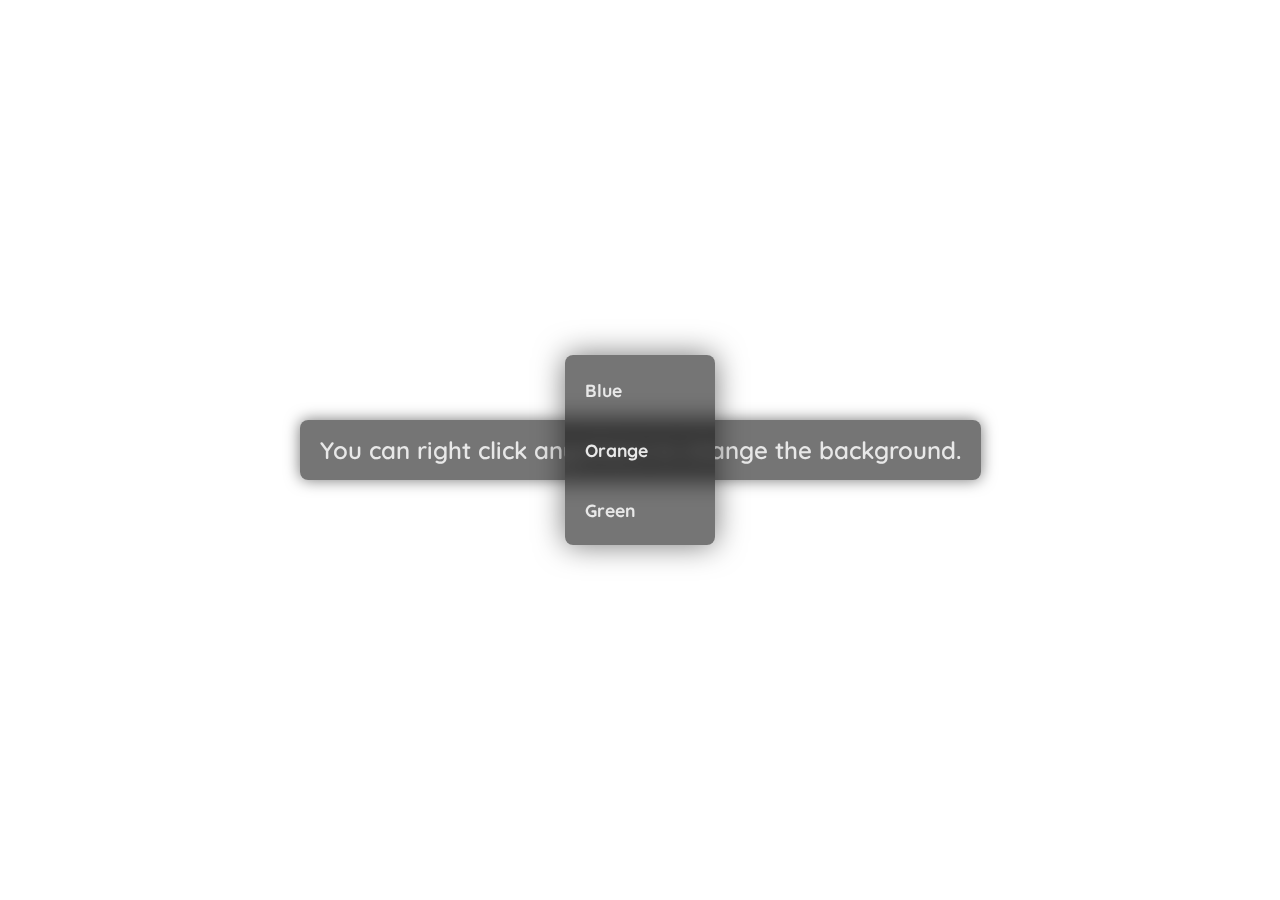
<file: ex.html>
<html lang="en">
  <head>
    <link rel="preconnect" href="https://fonts.gstatic.com">
    <link href="https://fonts.googleapis.com/css2?family=Quicksand:wght@400;600&display=swap" rel="stylesheet">
    <meta http-equiv="X-UA-Compatible" content="IE=edge">
    <style>
        *
{
  margin: 0;
  padding: 0;
  box-sizing: border-box;
  -webkit-tap-highlight-color: transparent;
}
html, body, .cadre
{
  width: 100%;
  height: 100%;
  overflow: auto;
}
.cadre
{
  background-image: url("https://www.vocowallpaper.com/wallpapers/26/Dark%2C+blue%2C+background%2C+iOS+13--w26532--preview.jpg");
  background-repeat: no-repeat;
  background-size: cover;
  background-position-x: center;
  display: flex;
  justify-content: center;
  align-items: center;
  transition: background-image 0.6s;
  
  -moz-user-select: none;
  -webkit-user-select: none;
  -ms-user-select: none;
  user-select: none;
}
.title
{
  font-family: "Quicksand", sans-serif;
  font-size: 1.5em;
  font-weight: 600;
  padding: 15px 20px;
  background-color: rgba(0, 0, 0, 0.54);
  border-radius: 8px;
  color: #e8e8e8;
  backdrop-filter: blur(15px);
  -webkit-backdrop-filter: blur(15px);
  box-shadow: 0 0 15px rgba(0, 0, 0, 0.54);
  max-width: 90%;
}
.context-menu
{
  border-radius: 8px;
  width: 150px;
  box-shadow: 0 0 30px rgba(0, 0, 0, 0.54);
  position: absolute;
  background-color: rgba(0, 0, 0, 0.54);
  backdrop-filter: blur(10px);
  -webkit-backdrop-filter: blur(10px);
  
  /* that's for the pen : */
  display: block;
  top: 50%;
  left: 50%;
  transform: translate(-50%, -50%);
    
  /* 
  but normally it's just :
  display: none;
  */
}
.btn
{
  border: none;
  background-color: transparent;
  width: 100%;
  height: 50px;
  font-size: 1.1em;
  font-family: "Quicksand", sans-serif;
  font-weight: 800;
  letter-spacing: 0.004em;
  color: #e8e8e8;
  cursor: pointer;
  transition: background-color 0.2s;
  padding: 0 10px;
}
.btn div
{
  width: 100%;
  height: 100%;
  text-align: left;
  transition: background-color 0.15s;
  border-radius: 3px;
  display: flex;
  align-items: center;
  padding: 0 10px;
}
.btn:hover div
{
  background-color: rgba(147, 147, 147, 0.31);
}
#blue
{
  margin : 10px 0;
}
#green
{
  margin : 10px 0;
}
.browser-info
{
  font-family: "Quicksand", sans-serif;
  background-color: rgba(0, 0, 0, 0.54);
  border-radius: 8px;
  color: #e8e8e8;
  box-shadow: 0 0 15px rgba(0, 0, 0, 0.54);
  position: absolute;
  top: 50%;
  left: 50%;
  transform: translate(-50%, -50%);
  width: 850px;
  max-width: 90%;
  display: none;
  backdrop-filter: blur(25px);
  -webkit-backdrop-filter: blur(25px);
}
.browser-info h1
{
  font-size: 1.3em;
  padding: 20px;
  font-weight: 600;
}
.browser-info p
{
  font-size: 1.1em;
  padding: 0 35px 20px 35px;
  font-weight: 400;
}

/* I want these words to stay on the same line. */
.nowrap
{
  white-space: nowrap;
}
    </style>
  </head>
  <body>
    <div class="cadre">
      <p class="title">You can right click anywhere to change the background.</p>
    </div>
    
    <div class="context-menu">
      <button class="btn" id="blue" onClick="changeBackground(id)"><div>Blue</div></button>
      <button class="btn" id="orange" onClick="changeBackground(id)"><div>Orange</div></button>
      <button class="btn" id="green" onClick="changeBackground(id)"><div>Green</div></button>
    </div>
    
    <div class="browser-info" id="firefox" >
      <h1>This website is going to look better if you turn on the <span class="nowrap">backdrop-filter</span> property :</h1>
      <p>
        -In the address bar, type "about:config".<br>
        -Click on "Accept the risk and continue".<br>
        -Type <span class="nowrap">"backdrop-filter"</span> in the search bar.<br>
        -If it's written "false", double click on it to turn it on.
      </p>
    </div>
    <div class="browser-info" id="IE">
      <h1>This website is going to look better on Google Chrome, Firefox or Edge. Open this page on one of them if you can.</h1>
    </div>
    <div class="browser-info" id="mobile"><h1>This website is going to look better on Google Chrome.</h1></div>
    <script>
        const menu = document.querySelector(".context-menu");
        const cadre = document.querySelector(".cadre");

        // Context menu
        cadre.addEventListener("contextmenu", function(e){
        e.preventDefault();
        
        // Show the context menu
        menu.style.display = "block";
        
        // just for the pen :
        menu.style.transform = "translate(0)";
        
        // set position X of the menu
        if ((window.innerWidth - e.clientX) > menu.offsetWidth + 10){
            menu.style.left = e.clientX + "px";
        }
        else
        {
            menu.style.left = (e.clientX - menu.offsetWidth) + "px";
        }
        // set position Y of the menu
        if ((window.innerHeight - e.clientY) > menu.offsetHeight + 10){
            menu.style.top = e.clientY + "px";
        }
        else
        {
            menu.style.top = (e.clientY - menu.offsetHeight) + "px";
        }
        })
        //exit the context menu
        window.addEventListener("click", function(){
        menu.style.display = "none";
        })

        cadre.addEventListener("click", function(){
        IE.style.display = "none";
        firefox.style.display = "none";
        mobile.style.display = "none";
        cadre.style.cursor = "default";
        })
    </script>
  </body>
</html>
</file>
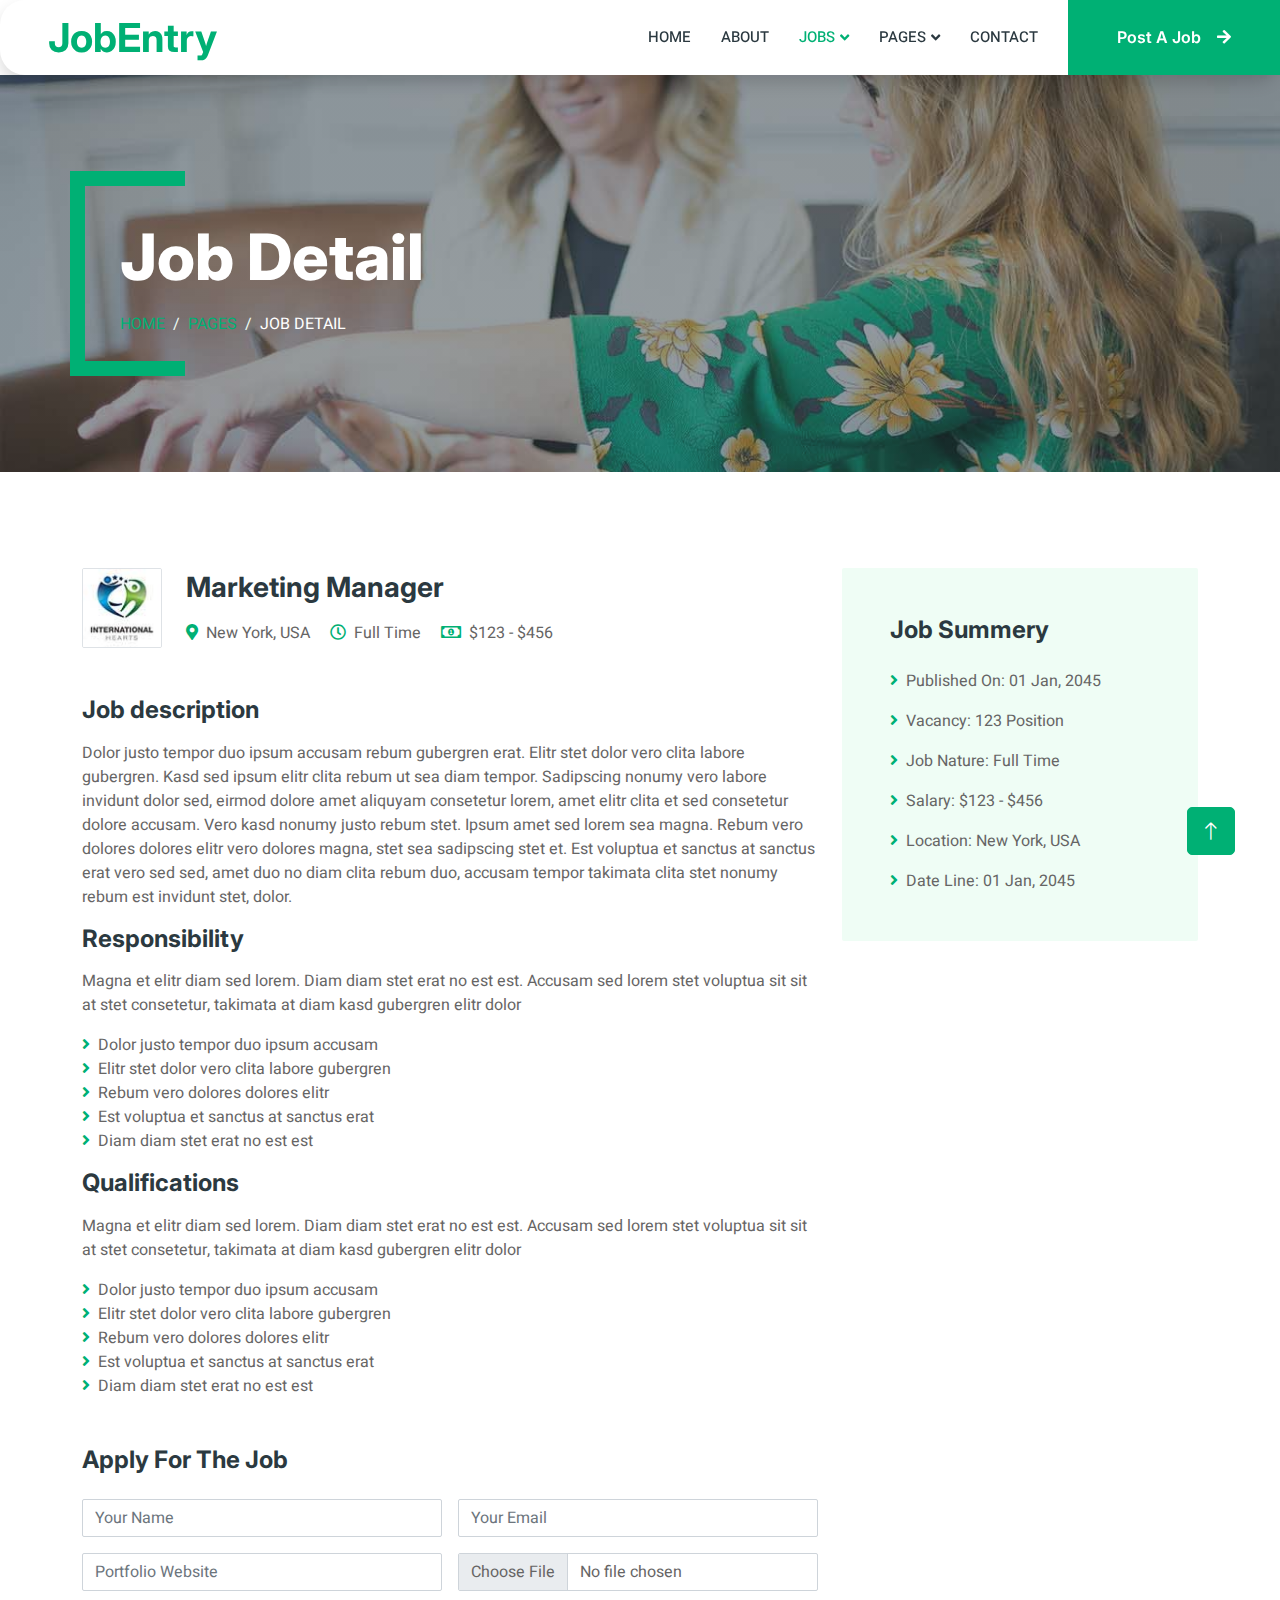
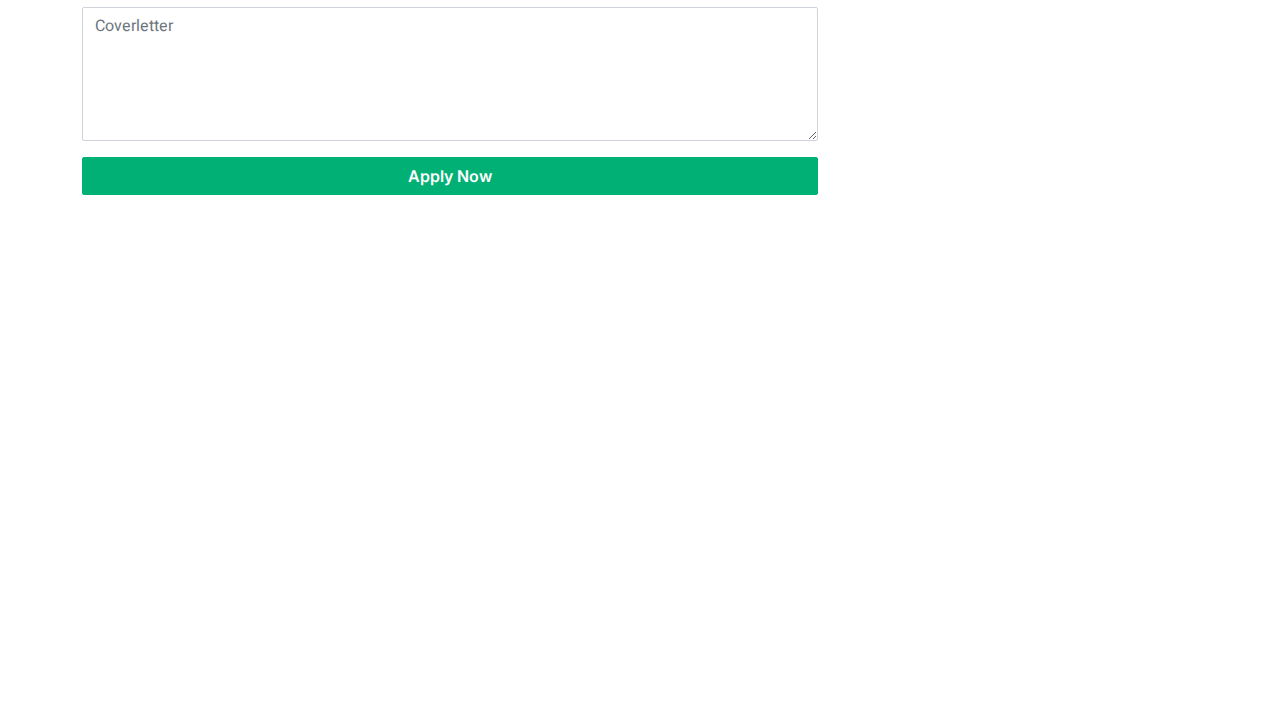
<file: job-detail.html>
<!DOCTYPE html>
<html lang="en">

<head>
    <meta charset="utf-8">
    <title>JobEntry - Job Portal Website Template</title>
    <meta content="width=device-width, initial-scale=1.0" name="viewport">
    <meta content="" name="keywords">
    <meta content="" name="description">

    <!-- Favicon -->
    <link href="img/favicon.ico" rel="icon">

    <!-- Google Web Fonts -->
    <link rel="preconnect" href="https://fonts.googleapis.com">
    <link rel="preconnect" href="https://fonts.gstatic.com" crossorigin>
    <link href="https://fonts.googleapis.com/css2?family=Heebo:wght@400;500;600&family=Inter:wght@700;800&display=swap" rel="stylesheet">
    
    <!-- Icon Font Stylesheet -->
    <link href="https://cdnjs.cloudflare.com/ajax/libs/font-awesome/5.10.0/css/all.min.css" rel="stylesheet">
    <link href="https://cdn.jsdelivr.net/npm/bootstrap-icons@1.4.1/font/bootstrap-icons.css" rel="stylesheet">

    <!-- Libraries Stylesheet -->
    <link href="lib/animate/animate.min.css" rel="stylesheet">
    <link href="lib/owlcarousel/assets/owl.carousel.min.css" rel="stylesheet">

    <!-- Customized Bootstrap Stylesheet -->
    <link href="css/bootstrap.min.css" rel="stylesheet">

    <!-- Template Stylesheet -->
    <link href="css/style.css" rel="stylesheet">
</head>

<body>
    <div class="container-xxl bg-white p-0">
        <!-- Spinner Start -->
        <div id="spinner" class="show bg-white position-fixed translate-middle w-100 vh-100 top-50 start-50 d-flex align-items-center justify-content-center">
            <div class="spinner-border text-primary" style="width: 3rem; height: 3rem;" role="status">
                <span class="sr-only">Loading...</span>
            </div>
        </div>
        <!-- Spinner End -->


        <!-- Navbar Start -->
        <nav class="navbar navbar-expand-lg bg-white navbar-light shadow sticky-top p-0">
            <a href="index.html" class="navbar-brand d-flex align-items-center text-center py-0 px-4 px-lg-5">
                <h1 class="m-0 text-primary">JobEntry</h1>
            </a>
            <button type="button" class="navbar-toggler me-4" data-bs-toggle="collapse" data-bs-target="#navbarCollapse">
                <span class="navbar-toggler-icon"></span>
            </button>
            <div class="collapse navbar-collapse" id="navbarCollapse">
                <div class="navbar-nav ms-auto p-4 p-lg-0">
                    <a href="index.html" class="nav-item nav-link">Home</a>
                    <a href="about.html" class="nav-item nav-link">About</a>
                    <div class="nav-item dropdown">
                        <a href="#" class="nav-link dropdown-toggle active" data-bs-toggle="dropdown">Jobs</a>
                        <div class="dropdown-menu rounded-0 m-0">
                            <a href="job-list.html" class="dropdown-item">Job List</a>
                            <a href="job-detail.html" class="dropdown-item active">Job Detail</a>
                        </div>
                    </div>
                    <div class="nav-item dropdown">
                        <a href="#" class="nav-link dropdown-toggle" data-bs-toggle="dropdown">Pages</a>
                        <div class="dropdown-menu rounded-0 m-0">
                            <a href="category.html" class="dropdown-item">Job Category</a>
                            <a href="testimonial.html" class="dropdown-item">Testimonial</a>
                            <a href="404.html" class="dropdown-item">404</a>
                        </div>
                    </div>
                    <a href="contact.html" class="nav-item nav-link">Contact</a>
                </div>
                <a href="" class="btn btn-primary rounded-0 py-4 px-lg-5 d-none d-lg-block">Post A Job<i class="fa fa-arrow-right ms-3"></i></a>
            </div>
        </nav>
        <!-- Navbar End -->


        <!-- Header End -->
        <div class="container-xxl py-5 bg-dark page-header mb-5">
            <div class="container my-5 pt-5 pb-4">
                <h1 class="display-3 text-white mb-3 animated slideInDown">Job Detail</h1>
                <nav aria-label="breadcrumb">
                    <ol class="breadcrumb text-uppercase">
                        <li class="breadcrumb-item"><a href="#">Home</a></li>
                        <li class="breadcrumb-item"><a href="#">Pages</a></li>
                        <li class="breadcrumb-item text-white active" aria-current="page">Job Detail</li>
                    </ol>
                </nav>
            </div>
        </div>
        <!-- Header End -->


        <!-- Job Detail Start -->
        <div class="container-xxl py-5 wow fadeInUp" data-wow-delay="0.1s">
            <div class="container">
                <div class="row gy-5 gx-4">
                    <div class="col-lg-8">
                        <div class="d-flex align-items-center mb-5">
                            <img class="flex-shrink-0 img-fluid border rounded" src="img/com-logo-2.jpg" alt="" style="width: 80px; height: 80px;">
                            <div class="text-start ps-4">
                                <h3 class="mb-3">Marketing Manager</h3>
                                <span class="text-truncate me-3"><i class="fa fa-map-marker-alt text-primary me-2"></i>New York, USA</span>
                                <span class="text-truncate me-3"><i class="far fa-clock text-primary me-2"></i>Full Time</span>
                                <span class="text-truncate me-0"><i class="far fa-money-bill-alt text-primary me-2"></i>$123 - $456</span>
                            </div>
                        </div>

                        <div class="mb-5">
                            <h4 class="mb-3">Job description</h4>
                            <p>Dolor justo tempor duo ipsum accusam rebum gubergren erat. Elitr stet dolor vero clita labore gubergren. Kasd sed ipsum elitr clita rebum ut sea diam tempor. Sadipscing nonumy vero labore invidunt dolor sed, eirmod dolore amet aliquyam consetetur lorem, amet elitr clita et sed consetetur dolore accusam. Vero kasd nonumy justo rebum stet. Ipsum amet sed lorem sea magna. Rebum vero dolores dolores elitr vero dolores magna, stet sea sadipscing stet et. Est voluptua et sanctus at sanctus erat vero sed sed, amet duo no diam clita rebum duo, accusam tempor takimata clita stet nonumy rebum est invidunt stet, dolor.</p>
                            <h4 class="mb-3">Responsibility</h4>
                            <p>Magna et elitr diam sed lorem. Diam diam stet erat no est est. Accusam sed lorem stet voluptua sit sit at stet consetetur, takimata at diam kasd gubergren elitr dolor</p>
                            <ul class="list-unstyled">
                                <li><i class="fa fa-angle-right text-primary me-2"></i>Dolor justo tempor duo ipsum accusam</li>
                                <li><i class="fa fa-angle-right text-primary me-2"></i>Elitr stet dolor vero clita labore gubergren</li>
                                <li><i class="fa fa-angle-right text-primary me-2"></i>Rebum vero dolores dolores elitr</li>
                                <li><i class="fa fa-angle-right text-primary me-2"></i>Est voluptua et sanctus at sanctus erat</li>
                                <li><i class="fa fa-angle-right text-primary me-2"></i>Diam diam stet erat no est est</li>
                            </ul>
                            <h4 class="mb-3">Qualifications</h4>
                            <p>Magna et elitr diam sed lorem. Diam diam stet erat no est est. Accusam sed lorem stet voluptua sit sit at stet consetetur, takimata at diam kasd gubergren elitr dolor</p>
                            <ul class="list-unstyled">
                                <li><i class="fa fa-angle-right text-primary me-2"></i>Dolor justo tempor duo ipsum accusam</li>
                                <li><i class="fa fa-angle-right text-primary me-2"></i>Elitr stet dolor vero clita labore gubergren</li>
                                <li><i class="fa fa-angle-right text-primary me-2"></i>Rebum vero dolores dolores elitr</li>
                                <li><i class="fa fa-angle-right text-primary me-2"></i>Est voluptua et sanctus at sanctus erat</li>
                                <li><i class="fa fa-angle-right text-primary me-2"></i>Diam diam stet erat no est est</li>
                            </ul>
                        </div>
        
                        <div class="">
                            <h4 class="mb-4">Apply For The Job</h4>
                            <form>
                                <div class="row g-3">
                                    <div class="col-12 col-sm-6">
                                        <input type="text" class="form-control" placeholder="Your Name">
                                    </div>
                                    <div class="col-12 col-sm-6">
                                        <input type="email" class="form-control" placeholder="Your Email">
                                    </div>
                                    <div class="col-12 col-sm-6">
                                        <input type="text" class="form-control" placeholder="Portfolio Website">
                                    </div>
                                    <div class="col-12 col-sm-6">
                                        <input type="file" class="form-control bg-white">
                                    </div>
                                    <div class="col-12">
                                        <textarea class="form-control" rows="5" placeholder="Coverletter"></textarea>
                                    </div>
                                    <div class="col-12">
                                        <button class="btn btn-primary w-100" type="submit">Apply Now</button>
                                    </div>
                                </div>
                            </form>
                        </div>
                    </div>
        
                    <div class="col-lg-4">
                        <div class="bg-light rounded p-5 mb-4 wow slideInUp" data-wow-delay="0.1s">
                            <h4 class="mb-4">Job Summery</h4>
                            <p><i class="fa fa-angle-right text-primary me-2"></i>Published On: 01 Jan, 2045</p>
                            <p><i class="fa fa-angle-right text-primary me-2"></i>Vacancy: 123 Position</p>
                            <p><i class="fa fa-angle-right text-primary me-2"></i>Job Nature: Full Time</p>
                            <p><i class="fa fa-angle-right text-primary me-2"></i>Salary: $123 - $456</p>
                            <p><i class="fa fa-angle-right text-primary me-2"></i>Location: New York, USA</p>
                            <p class="m-0"><i class="fa fa-angle-right text-primary me-2"></i>Date Line: 01 Jan, 2045</p>
                        </div>
                        <div class="bg-light rounded p-5 wow slideInUp" data-wow-delay="0.1s">
                            <h4 class="mb-4">Company Detail</h4>
                            <p class="m-0">Ipsum dolor ipsum accusam stet et et diam dolores, sed rebum sadipscing elitr vero dolores. Lorem dolore elitr justo et no gubergren sadipscing, ipsum et takimata aliquyam et rebum est ipsum lorem diam. Et lorem magna eirmod est et et sanctus et, kasd clita labore.</p>
                        </div>
                    </div>
                </div>
            </div>
        </div>
        <!-- Job Detail End -->


        <!-- Footer Start -->
        <div class="container-fluid bg-dark text-white-50 footer pt-5 mt-5 wow fadeIn" data-wow-delay="0.1s">
            <div class="container py-5">
                <div class="row g-5">
                    <div class="col-lg-3 col-md-6">
                        <h5 class="text-white mb-4">Company</h5>
                        <a class="btn btn-link text-white-50" href="">About Us</a>
                        <a class="btn btn-link text-white-50" href="">Contact Us</a>
                        <a class="btn btn-link text-white-50" href="">Our Services</a>
                        <a class="btn btn-link text-white-50" href="">Privacy Policy</a>
                        <a class="btn btn-link text-white-50" href="">Terms & Condition</a>
                    </div>
                    <div class="col-lg-3 col-md-6">
                        <h5 class="text-white mb-4">Quick Links</h5>
                        <a class="btn btn-link text-white-50" href="">About Us</a>
                        <a class="btn btn-link text-white-50" href="">Contact Us</a>
                        <a class="btn btn-link text-white-50" href="">Our Services</a>
                        <a class="btn btn-link text-white-50" href="">Privacy Policy</a>
                        <a class="btn btn-link text-white-50" href="">Terms & Condition</a>
                    </div>
                    <div class="col-lg-3 col-md-6">
                        <h5 class="text-white mb-4">Contact</h5>
                        <p class="mb-2"><i class="fa fa-map-marker-alt me-3"></i>123 Street, New York, USA</p>
                        <p class="mb-2"><i class="fa fa-phone-alt me-3"></i>+012 345 67890</p>
                        <p class="mb-2"><i class="fa fa-envelope me-3"></i>info@example.com</p>
                        <div class="d-flex pt-2">
                            <a class="btn btn-outline-light btn-social" href=""><i class="fab fa-twitter"></i></a>
                            <a class="btn btn-outline-light btn-social" href=""><i class="fab fa-facebook-f"></i></a>
                            <a class="btn btn-outline-light btn-social" href=""><i class="fab fa-youtube"></i></a>
                            <a class="btn btn-outline-light btn-social" href=""><i class="fab fa-linkedin-in"></i></a>
                        </div>
                    </div>
                    <div class="col-lg-3 col-md-6">
                        <h5 class="text-white mb-4">Newsletter</h5>
                        <p>Dolor amet sit justo amet elitr clita ipsum elitr est.</p>
                        <div class="position-relative mx-auto" style="max-width: 400px;">
                            <input class="form-control bg-transparent w-100 py-3 ps-4 pe-5" type="text" placeholder="Your email">
                            <button type="button" class="btn btn-primary py-2 position-absolute top-0 end-0 mt-2 me-2">SignUp</button>
                        </div>
                    </div>
                </div>
            </div>
            <div class="container">
                <div class="copyright">
                    <div class="row">
                        <div class="col-md-6 text-center text-md-start mb-3 mb-md-0">
                            &copy; <a class="border-bottom" href="#">Your Site Name</a>, All Right Reserved. 
							
							<!--/*** This template is free as long as you keep the footer author’s credit link/attribution link/backlink. If you'd like to use the template without the footer author’s credit link/attribution link/backlink, you can purchase the Credit Removal License from "https://htmlcodex.com/credit-removal". Thank you for your support. ***/-->
							Designed By <a class="border-bottom" href="https://htmlcodex.com">HTML Codex</a>
                        </div>
                        <div class="col-md-6 text-center text-md-end">
                            <div class="footer-menu">
                                <a href="">Home</a>
                                <a href="">Cookies</a>
                                <a href="">Help</a>
                                <a href="">FQAs</a>
                            </div>
                        </div>
                    </div>
                </div>
            </div>
        </div>
        <!-- Footer End -->


        <!-- Back to Top -->
        <a href="#" class="btn btn-lg btn-primary btn-lg-square back-to-top"><i class="bi bi-arrow-up"></i></a>
    </div>

    <!-- JavaScript Libraries -->
    <script src="https://code.jquery.com/jquery-3.4.1.min.js"></script>
    <script src="https://cdn.jsdelivr.net/npm/bootstrap@5.0.0/dist/js/bootstrap.bundle.min.js"></script>
    <script src="lib/wow/wow.min.js"></script>
    <script src="lib/easing/easing.min.js"></script>
    <script src="lib/waypoints/waypoints.min.js"></script>
    <script src="lib/owlcarousel/owl.carousel.min.js"></script>

    <!-- Template Javascript -->
    <script src="js/main.js"></script>
</body>

</html>
</file>
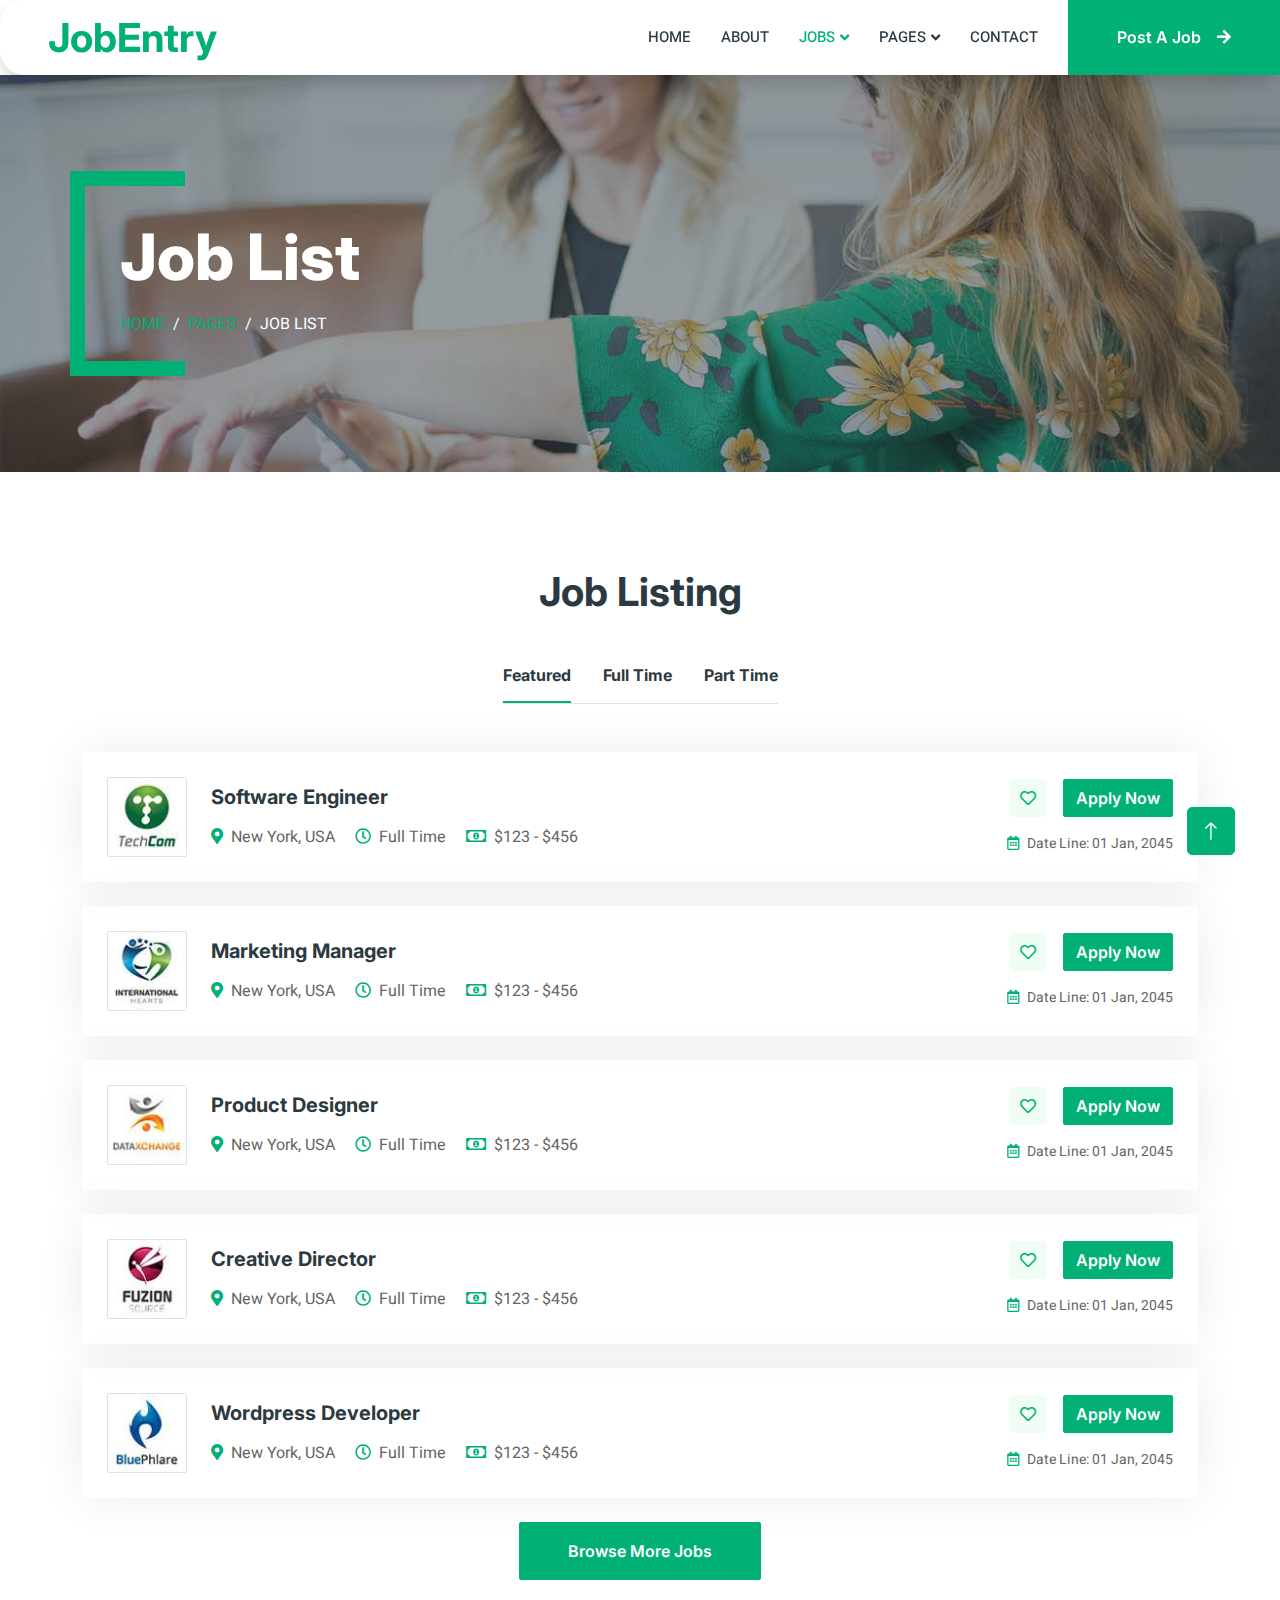
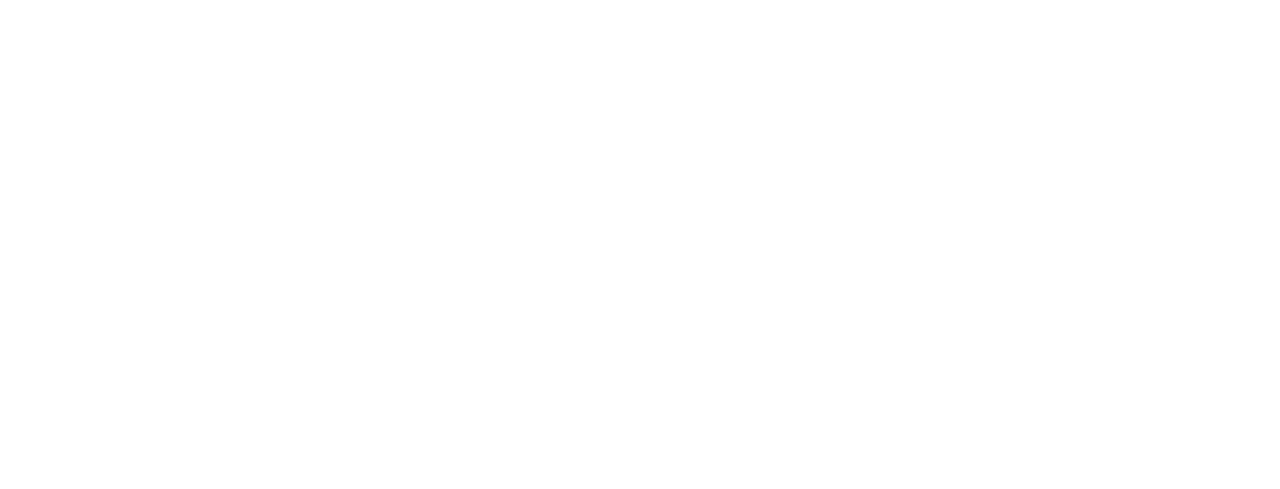
<file: job-list.html>
<!DOCTYPE html>
<html lang="en">

<head>
    <meta charset="utf-8">
    <title>JobEntry - Job Portal Website Template</title>
    <meta content="width=device-width, initial-scale=1.0" name="viewport">
    <meta content="" name="keywords">
    <meta content="" name="description">

    <!-- Favicon -->
    <link href="img/favicon.ico" rel="icon">

    <!-- Google Web Fonts -->
    <link rel="preconnect" href="https://fonts.googleapis.com">
    <link rel="preconnect" href="https://fonts.gstatic.com" crossorigin>
    <link href="https://fonts.googleapis.com/css2?family=Heebo:wght@400;500;600&family=Inter:wght@700;800&display=swap" rel="stylesheet">
    
    <!-- Icon Font Stylesheet -->
    <link href="https://cdnjs.cloudflare.com/ajax/libs/font-awesome/5.10.0/css/all.min.css" rel="stylesheet">
    <link href="https://cdn.jsdelivr.net/npm/bootstrap-icons@1.4.1/font/bootstrap-icons.css" rel="stylesheet">

    <!-- Libraries Stylesheet -->
    <link href="lib/animate/animate.min.css" rel="stylesheet">
    <link href="lib/owlcarousel/assets/owl.carousel.min.css" rel="stylesheet">

    <!-- Customized Bootstrap Stylesheet -->
    <link href="css/bootstrap.min.css" rel="stylesheet">

    <!-- Template Stylesheet -->
    <link href="css/style.css" rel="stylesheet">
</head>

<body>
    <div class="container-xxl bg-white p-0">
        <!-- Spinner Start -->
        <div id="spinner" class="show bg-white position-fixed translate-middle w-100 vh-100 top-50 start-50 d-flex align-items-center justify-content-center">
            <div class="spinner-border text-primary" style="width: 3rem; height: 3rem;" role="status">
                <span class="sr-only">Loading...</span>
            </div>
        </div>
        <!-- Spinner End -->


        <!-- Navbar Start -->
        <nav class="navbar navbar-expand-lg bg-white navbar-light shadow sticky-top p-0">
            <a href="index.html" class="navbar-brand d-flex align-items-center text-center py-0 px-4 px-lg-5">
                <h1 class="m-0 text-primary">JobEntry</h1>
            </a>
            <button type="button" class="navbar-toggler me-4" data-bs-toggle="collapse" data-bs-target="#navbarCollapse">
                <span class="navbar-toggler-icon"></span>
            </button>
            <div class="collapse navbar-collapse" id="navbarCollapse">
                <div class="navbar-nav ms-auto p-4 p-lg-0">
                    <a href="index.html" class="nav-item nav-link">Home</a>
                    <a href="about.html" class="nav-item nav-link">About</a>
                    <div class="nav-item dropdown">
                        <a href="#" class="nav-link dropdown-toggle active" data-bs-toggle="dropdown">Jobs</a>
                        <div class="dropdown-menu rounded-0 m-0">
                            <a href="job-list.html" class="dropdown-item active">Job List</a>
                            <a href="job-detail.html" class="dropdown-item">Job Detail</a>
                        </div>
                    </div>
                    <div class="nav-item dropdown">
                        <a href="#" class="nav-link dropdown-toggle" data-bs-toggle="dropdown">Pages</a>
                        <div class="dropdown-menu rounded-0 m-0">
                            <a href="category.html" class="dropdown-item">Job Category</a>
                            <a href="testimonial.html" class="dropdown-item">Testimonial</a>
                            <a href="404.html" class="dropdown-item">404</a>
                        </div>
                    </div>
                    <a href="contact.html" class="nav-item nav-link">Contact</a>
                </div>
                <a href="" class="btn btn-primary rounded-0 py-4 px-lg-5 d-none d-lg-block">Post A Job<i class="fa fa-arrow-right ms-3"></i></a>
            </div>
        </nav>
        <!-- Navbar End -->


        <!-- Header End -->
        <div class="container-xxl py-5 bg-dark page-header mb-5">
            <div class="container my-5 pt-5 pb-4">
                <h1 class="display-3 text-white mb-3 animated slideInDown">Job List</h1>
                <nav aria-label="breadcrumb">
                    <ol class="breadcrumb text-uppercase">
                        <li class="breadcrumb-item"><a href="#">Home</a></li>
                        <li class="breadcrumb-item"><a href="#">Pages</a></li>
                        <li class="breadcrumb-item text-white active" aria-current="page">Job List</li>
                    </ol>
                </nav>
            </div>
        </div>
        <!-- Header End -->


        <!-- Jobs Start -->
        <div class="container-xxl py-5">
            <div class="container">
                <h1 class="text-center mb-5 wow fadeInUp" data-wow-delay="0.1s">Job Listing</h1>
                <div class="tab-class text-center wow fadeInUp" data-wow-delay="0.3s">
                    <ul class="nav nav-pills d-inline-flex justify-content-center border-bottom mb-5">
                        <li class="nav-item">
                            <a class="d-flex align-items-center text-start mx-3 ms-0 pb-3 active" data-bs-toggle="pill" href="#tab-1">
                                <h6 class="mt-n1 mb-0">Featured</h6>
                            </a>
                        </li>
                        <li class="nav-item">
                            <a class="d-flex align-items-center text-start mx-3 pb-3" data-bs-toggle="pill" href="#tab-2">
                                <h6 class="mt-n1 mb-0">Full Time</h6>
                            </a>
                        </li>
                        <li class="nav-item">
                            <a class="d-flex align-items-center text-start mx-3 me-0 pb-3" data-bs-toggle="pill" href="#tab-3">
                                <h6 class="mt-n1 mb-0">Part Time</h6>
                            </a>
                        </li>
                    </ul>
                    <div class="tab-content">
                        <div id="tab-1" class="tab-pane fade show p-0 active">
                            <div class="job-item p-4 mb-4">
                                <div class="row g-4">
                                    <div class="col-sm-12 col-md-8 d-flex align-items-center">
                                        <img class="flex-shrink-0 img-fluid border rounded" src="img/com-logo-1.jpg" alt="" style="width: 80px; height: 80px;">
                                        <div class="text-start ps-4">
                                            <h5 class="mb-3">Software Engineer</h5>
                                            <span class="text-truncate me-3"><i class="fa fa-map-marker-alt text-primary me-2"></i>New York, USA</span>
                                            <span class="text-truncate me-3"><i class="far fa-clock text-primary me-2"></i>Full Time</span>
                                            <span class="text-truncate me-0"><i class="far fa-money-bill-alt text-primary me-2"></i>$123 - $456</span>
                                        </div>
                                    </div>
                                    <div class="col-sm-12 col-md-4 d-flex flex-column align-items-start align-items-md-end justify-content-center">
                                        <div class="d-flex mb-3">
                                            <a class="btn btn-light btn-square me-3" href=""><i class="far fa-heart text-primary"></i></a>
                                            <a class="btn btn-primary" href="">Apply Now</a>
                                        </div>
                                        <small class="text-truncate"><i class="far fa-calendar-alt text-primary me-2"></i>Date Line: 01 Jan, 2045</small>
                                    </div>
                                </div>
                            </div>
                            <div class="job-item p-4 mb-4">
                                <div class="row g-4">
                                    <div class="col-sm-12 col-md-8 d-flex align-items-center">
                                        <img class="flex-shrink-0 img-fluid border rounded" src="img/com-logo-2.jpg" alt="" style="width: 80px; height: 80px;">
                                        <div class="text-start ps-4">
                                            <h5 class="mb-3">Marketing Manager</h5>
                                            <span class="text-truncate me-3"><i class="fa fa-map-marker-alt text-primary me-2"></i>New York, USA</span>
                                            <span class="text-truncate me-3"><i class="far fa-clock text-primary me-2"></i>Full Time</span>
                                            <span class="text-truncate me-0"><i class="far fa-money-bill-alt text-primary me-2"></i>$123 - $456</span>
                                        </div>
                                    </div>
                                    <div class="col-sm-12 col-md-4 d-flex flex-column align-items-start align-items-md-end justify-content-center">
                                        <div class="d-flex mb-3">
                                            <a class="btn btn-light btn-square me-3" href=""><i class="far fa-heart text-primary"></i></a>
                                            <a class="btn btn-primary" href="">Apply Now</a>
                                        </div>
                                        <small class="text-truncate"><i class="far fa-calendar-alt text-primary me-2"></i>Date Line: 01 Jan, 2045</small>
                                    </div>
                                </div>
                            </div>
                            <div class="job-item p-4 mb-4">
                                <div class="row g-4">
                                    <div class="col-sm-12 col-md-8 d-flex align-items-center">
                                        <img class="flex-shrink-0 img-fluid border rounded" src="img/com-logo-3.jpg" alt="" style="width: 80px; height: 80px;">
                                        <div class="text-start ps-4">
                                            <h5 class="mb-3">Product Designer</h5>
                                            <span class="text-truncate me-3"><i class="fa fa-map-marker-alt text-primary me-2"></i>New York, USA</span>
                                            <span class="text-truncate me-3"><i class="far fa-clock text-primary me-2"></i>Full Time</span>
                                            <span class="text-truncate me-0"><i class="far fa-money-bill-alt text-primary me-2"></i>$123 - $456</span>
                                        </div>
                                    </div>
                                    <div class="col-sm-12 col-md-4 d-flex flex-column align-items-start align-items-md-end justify-content-center">
                                        <div class="d-flex mb-3">
                                            <a class="btn btn-light btn-square me-3" href=""><i class="far fa-heart text-primary"></i></a>
                                            <a class="btn btn-primary" href="">Apply Now</a>
                                        </div>
                                        <small class="text-truncate"><i class="far fa-calendar-alt text-primary me-2"></i>Date Line: 01 Jan, 2045</small>
                                    </div>
                                </div>
                            </div>
                            <div class="job-item p-4 mb-4">
                                <div class="row g-4">
                                    <div class="col-sm-12 col-md-8 d-flex align-items-center">
                                        <img class="flex-shrink-0 img-fluid border rounded" src="img/com-logo-4.jpg" alt="" style="width: 80px; height: 80px;">
                                        <div class="text-start ps-4">
                                            <h5 class="mb-3">Creative Director</h5>
                                            <span class="text-truncate me-3"><i class="fa fa-map-marker-alt text-primary me-2"></i>New York, USA</span>
                                            <span class="text-truncate me-3"><i class="far fa-clock text-primary me-2"></i>Full Time</span>
                                            <span class="text-truncate me-0"><i class="far fa-money-bill-alt text-primary me-2"></i>$123 - $456</span>
                                        </div>
                                    </div>
                                    <div class="col-sm-12 col-md-4 d-flex flex-column align-items-start align-items-md-end justify-content-center">
                                        <div class="d-flex mb-3">
                                            <a class="btn btn-light btn-square me-3" href=""><i class="far fa-heart text-primary"></i></a>
                                            <a class="btn btn-primary" href="">Apply Now</a>
                                        </div>
                                        <small class="text-truncate"><i class="far fa-calendar-alt text-primary me-2"></i>Date Line: 01 Jan, 2045</small>
                                    </div>
                                </div>
                            </div>
                            <div class="job-item p-4 mb-4">
                                <div class="row g-4">
                                    <div class="col-sm-12 col-md-8 d-flex align-items-center">
                                        <img class="flex-shrink-0 img-fluid border rounded" src="img/com-logo-5.jpg" alt="" style="width: 80px; height: 80px;">
                                        <div class="text-start ps-4">
                                            <h5 class="mb-3">Wordpress Developer</h5>
                                            <span class="text-truncate me-3"><i class="fa fa-map-marker-alt text-primary me-2"></i>New York, USA</span>
                                            <span class="text-truncate me-3"><i class="far fa-clock text-primary me-2"></i>Full Time</span>
                                            <span class="text-truncate me-0"><i class="far fa-money-bill-alt text-primary me-2"></i>$123 - $456</span>
                                        </div>
                                    </div>
                                    <div class="col-sm-12 col-md-4 d-flex flex-column align-items-start align-items-md-end justify-content-center">
                                        <div class="d-flex mb-3">
                                            <a class="btn btn-light btn-square me-3" href=""><i class="far fa-heart text-primary"></i></a>
                                            <a class="btn btn-primary" href="">Apply Now</a>
                                        </div>
                                        <small class="text-truncate"><i class="far fa-calendar-alt text-primary me-2"></i>Date Line: 01 Jan, 2045</small>
                                    </div>
                                </div>
                            </div>
                            <a class="btn btn-primary py-3 px-5" href="">Browse More Jobs</a>
                        </div>
                        <div id="tab-2" class="tab-pane fade show p-0">
                            <div class="job-item p-4 mb-4">
                                <div class="row g-4">
                                    <div class="col-sm-12 col-md-8 d-flex align-items-center">
                                        <img class="flex-shrink-0 img-fluid border rounded" src="img/com-logo-1.jpg" alt="" style="width: 80px; height: 80px;">
                                        <div class="text-start ps-4">
                                            <h5 class="mb-3">Software Engineer</h5>
                                            <span class="text-truncate me-3"><i class="fa fa-map-marker-alt text-primary me-2"></i>New York, USA</span>
                                            <span class="text-truncate me-3"><i class="far fa-clock text-primary me-2"></i>Full Time</span>
                                            <span class="text-truncate me-0"><i class="far fa-money-bill-alt text-primary me-2"></i>$123 - $456</span>
                                        </div>
                                    </div>
                                    <div class="col-sm-12 col-md-4 d-flex flex-column align-items-start align-items-md-end justify-content-center">
                                        <div class="d-flex mb-3">
                                            <a class="btn btn-light btn-square me-3" href=""><i class="far fa-heart text-primary"></i></a>
                                            <a class="btn btn-primary" href="">Apply Now</a>
                                        </div>
                                        <small class="text-truncate"><i class="far fa-calendar-alt text-primary me-2"></i>Date Line: 01 Jan, 2045</small>
                                    </div>
                                </div>
                            </div>
                            <div class="job-item p-4 mb-4">
                                <div class="row g-4">
                                    <div class="col-sm-12 col-md-8 d-flex align-items-center">
                                        <img class="flex-shrink-0 img-fluid border rounded" src="img/com-logo-2.jpg" alt="" style="width: 80px; height: 80px;">
                                        <div class="text-start ps-4">
                                            <h5 class="mb-3">Marketing Manager</h5>
                                            <span class="text-truncate me-3"><i class="fa fa-map-marker-alt text-primary me-2"></i>New York, USA</span>
                                            <span class="text-truncate me-3"><i class="far fa-clock text-primary me-2"></i>Full Time</span>
                                            <span class="text-truncate me-0"><i class="far fa-money-bill-alt text-primary me-2"></i>$123 - $456</span>
                                        </div>
                                    </div>
                                    <div class="col-sm-12 col-md-4 d-flex flex-column align-items-start align-items-md-end justify-content-center">
                                        <div class="d-flex mb-3">
                                            <a class="btn btn-light btn-square me-3" href=""><i class="far fa-heart text-primary"></i></a>
                                            <a class="btn btn-primary" href="">Apply Now</a>
                                        </div>
                                        <small class="text-truncate"><i class="far fa-calendar-alt text-primary me-2"></i>Date Line: 01 Jan, 2045</small>
                                    </div>
                                </div>
                            </div>
                            <div class="job-item p-4 mb-4">
                                <div class="row g-4">
                                    <div class="col-sm-12 col-md-8 d-flex align-items-center">
                                        <img class="flex-shrink-0 img-fluid border rounded" src="img/com-logo-3.jpg" alt="" style="width: 80px; height: 80px;">
                                        <div class="text-start ps-4">
                                            <h5 class="mb-3">Product Designer</h5>
                                            <span class="text-truncate me-3"><i class="fa fa-map-marker-alt text-primary me-2"></i>New York, USA</span>
                                            <span class="text-truncate me-3"><i class="far fa-clock text-primary me-2"></i>Full Time</span>
                                            <span class="text-truncate me-0"><i class="far fa-money-bill-alt text-primary me-2"></i>$123 - $456</span>
                                        </div>
                                    </div>
                                    <div class="col-sm-12 col-md-4 d-flex flex-column align-items-start align-items-md-end justify-content-center">
                                        <div class="d-flex mb-3">
                                            <a class="btn btn-light btn-square me-3" href=""><i class="far fa-heart text-primary"></i></a>
                                            <a class="btn btn-primary" href="">Apply Now</a>
                                        </div>
                                        <small class="text-truncate"><i class="far fa-calendar-alt text-primary me-2"></i>Date Line: 01 Jan, 2045</small>
                                    </div>
                                </div>
                            </div>
                            <div class="job-item p-4 mb-4">
                                <div class="row g-4">
                                    <div class="col-sm-12 col-md-8 d-flex align-items-center">
                                        <img class="flex-shrink-0 img-fluid border rounded" src="img/com-logo-4.jpg" alt="" style="width: 80px; height: 80px;">
                                        <div class="text-start ps-4">
                                            <h5 class="mb-3">Creative Director</h5>
                                            <span class="text-truncate me-3"><i class="fa fa-map-marker-alt text-primary me-2"></i>New York, USA</span>
                                            <span class="text-truncate me-3"><i class="far fa-clock text-primary me-2"></i>Full Time</span>
                                            <span class="text-truncate me-0"><i class="far fa-money-bill-alt text-primary me-2"></i>$123 - $456</span>
                                        </div>
                                    </div>
                                    <div class="col-sm-12 col-md-4 d-flex flex-column align-items-start align-items-md-end justify-content-center">
                                        <div class="d-flex mb-3">
                                            <a class="btn btn-light btn-square me-3" href=""><i class="far fa-heart text-primary"></i></a>
                                            <a class="btn btn-primary" href="">Apply Now</a>
                                        </div>
                                        <small class="text-truncate"><i class="far fa-calendar-alt text-primary me-2"></i>Date Line: 01 Jan, 2045</small>
                                    </div>
                                </div>
                            </div>
                            <div class="job-item p-4 mb-4">
                                <div class="row g-4">
                                    <div class="col-sm-12 col-md-8 d-flex align-items-center">
                                        <img class="flex-shrink-0 img-fluid border rounded" src="img/com-logo-5.jpg" alt="" style="width: 80px; height: 80px;">
                                        <div class="text-start ps-4">
                                            <h5 class="mb-3">Wordpress Developer</h5>
                                            <span class="text-truncate me-3"><i class="fa fa-map-marker-alt text-primary me-2"></i>New York, USA</span>
                                            <span class="text-truncate me-3"><i class="far fa-clock text-primary me-2"></i>Full Time</span>
                                            <span class="text-truncate me-0"><i class="far fa-money-bill-alt text-primary me-2"></i>$123 - $456</span>
                                        </div>
                                    </div>
                                    <div class="col-sm-12 col-md-4 d-flex flex-column align-items-start align-items-md-end justify-content-center">
                                        <div class="d-flex mb-3">
                                            <a class="btn btn-light btn-square me-3" href=""><i class="far fa-heart text-primary"></i></a>
                                            <a class="btn btn-primary" href="">Apply Now</a>
                                        </div>
                                        <small class="text-truncate"><i class="far fa-calendar-alt text-primary me-2"></i>Date Line: 01 Jan, 2045</small>
                                    </div>
                                </div>
                            </div>
                            <a class="btn btn-primary py-3 px-5" href="">Browse More Jobs</a>
                        </div>
                        <div id="tab-3" class="tab-pane fade show p-0">
                            <div class="job-item p-4 mb-4">
                                <div class="row g-4">
                                    <div class="col-sm-12 col-md-8 d-flex align-items-center">
                                        <img class="flex-shrink-0 img-fluid border rounded" src="img/com-logo-1.jpg" alt="" style="width: 80px; height: 80px;">
                                        <div class="text-start ps-4">
                                            <h5 class="mb-3">Software Engineer</h5>
                                            <span class="text-truncate me-3"><i class="fa fa-map-marker-alt text-primary me-2"></i>New York, USA</span>
                                            <span class="text-truncate me-3"><i class="far fa-clock text-primary me-2"></i>Full Time</span>
                                            <span class="text-truncate me-0"><i class="far fa-money-bill-alt text-primary me-2"></i>$123 - $456</span>
                                        </div>
                                    </div>
                                    <div class="col-sm-12 col-md-4 d-flex flex-column align-items-start align-items-md-end justify-content-center">
                                        <div class="d-flex mb-3">
                                            <a class="btn btn-light btn-square me-3" href=""><i class="far fa-heart text-primary"></i></a>
                                            <a class="btn btn-primary" href="">Apply Now</a>
                                        </div>
                                        <small class="text-truncate"><i class="far fa-calendar-alt text-primary me-2"></i>Date Line: 01 Jan, 2045</small>
                                    </div>
                                </div>
                            </div>
                            <div class="job-item p-4 mb-4">
                                <div class="row g-4">
                                    <div class="col-sm-12 col-md-8 d-flex align-items-center">
                                        <img class="flex-shrink-0 img-fluid border rounded" src="img/com-logo-2.jpg" alt="" style="width: 80px; height: 80px;">
                                        <div class="text-start ps-4">
                                            <h5 class="mb-3">Marketing Manager</h5>
                                            <span class="text-truncate me-3"><i class="fa fa-map-marker-alt text-primary me-2"></i>New York, USA</span>
                                            <span class="text-truncate me-3"><i class="far fa-clock text-primary me-2"></i>Full Time</span>
                                            <span class="text-truncate me-0"><i class="far fa-money-bill-alt text-primary me-2"></i>$123 - $456</span>
                                        </div>
                                    </div>
                                    <div class="col-sm-12 col-md-4 d-flex flex-column align-items-start align-items-md-end justify-content-center">
                                        <div class="d-flex mb-3">
                                            <a class="btn btn-light btn-square me-3" href=""><i class="far fa-heart text-primary"></i></a>
                                            <a class="btn btn-primary" href="">Apply Now</a>
                                        </div>
                                        <small class="text-truncate"><i class="far fa-calendar-alt text-primary me-2"></i>Date Line: 01 Jan, 2045</small>
                                    </div>
                                </div>
                            </div>
                            <div class="job-item p-4 mb-4">
                                <div class="row g-4">
                                    <div class="col-sm-12 col-md-8 d-flex align-items-center">
                                        <img class="flex-shrink-0 img-fluid border rounded" src="img/com-logo-3.jpg" alt="" style="width: 80px; height: 80px;">
                                        <div class="text-start ps-4">
                                            <h5 class="mb-3">Product Designer</h5>
                                            <span class="text-truncate me-3"><i class="fa fa-map-marker-alt text-primary me-2"></i>New York, USA</span>
                                            <span class="text-truncate me-3"><i class="far fa-clock text-primary me-2"></i>Full Time</span>
                                            <span class="text-truncate me-0"><i class="far fa-money-bill-alt text-primary me-2"></i>$123 - $456</span>
                                        </div>
                                    </div>
                                    <div class="col-sm-12 col-md-4 d-flex flex-column align-items-start align-items-md-end justify-content-center">
                                        <div class="d-flex mb-3">
                                            <a class="btn btn-light btn-square me-3" href=""><i class="far fa-heart text-primary"></i></a>
                                            <a class="btn btn-primary" href="">Apply Now</a>
                                        </div>
                                        <small class="text-truncate"><i class="far fa-calendar-alt text-primary me-2"></i>Date Line: 01 Jan, 2045</small>
                                    </div>
                                </div>
                            </div>
                            <div class="job-item p-4 mb-4">
                                <div class="row g-4">
                                    <div class="col-sm-12 col-md-8 d-flex align-items-center">
                                        <img class="flex-shrink-0 img-fluid border rounded" src="img/com-logo-4.jpg" alt="" style="width: 80px; height: 80px;">
                                        <div class="text-start ps-4">
                                            <h5 class="mb-3">Creative Director</h5>
                                            <span class="text-truncate me-3"><i class="fa fa-map-marker-alt text-primary me-2"></i>New York, USA</span>
                                            <span class="text-truncate me-3"><i class="far fa-clock text-primary me-2"></i>Full Time</span>
                                            <span class="text-truncate me-0"><i class="far fa-money-bill-alt text-primary me-2"></i>$123 - $456</span>
                                        </div>
                                    </div>
                                    <div class="col-sm-12 col-md-4 d-flex flex-column align-items-start align-items-md-end justify-content-center">
                                        <div class="d-flex mb-3">
                                            <a class="btn btn-light btn-square me-3" href=""><i class="far fa-heart text-primary"></i></a>
                                            <a class="btn btn-primary" href="">Apply Now</a>
                                        </div>
                                        <small class="text-truncate"><i class="far fa-calendar-alt text-primary me-2"></i>Date Line: 01 Jan, 2045</small>
                                    </div>
                                </div>
                            </div>
                            <div class="job-item p-4 mb-4">
                                <div class="row g-4">
                                    <div class="col-sm-12 col-md-8 d-flex align-items-center">
                                        <img class="flex-shrink-0 img-fluid border rounded" src="img/com-logo-5.jpg" alt="" style="width: 80px; height: 80px;">
                                        <div class="text-start ps-4">
                                            <h5 class="mb-3">Wordpress Developer</h5>
                                            <span class="text-truncate me-3"><i class="fa fa-map-marker-alt text-primary me-2"></i>New York, USA</span>
                                            <span class="text-truncate me-3"><i class="far fa-clock text-primary me-2"></i>Full Time</span>
                                            <span class="text-truncate me-0"><i class="far fa-money-bill-alt text-primary me-2"></i>$123 - $456</span>
                                        </div>
                                    </div>
                                    <div class="col-sm-12 col-md-4 d-flex flex-column align-items-start align-items-md-end justify-content-center">
                                        <div class="d-flex mb-3">
                                            <a class="btn btn-light btn-square me-3" href=""><i class="far fa-heart text-primary"></i></a>
                                            <a class="btn btn-primary" href="">Apply Now</a>
                                        </div>
                                        <small class="text-truncate"><i class="far fa-calendar-alt text-primary me-2"></i>Date Line: 01 Jan, 2045</small>
                                    </div>
                                </div>
                            </div>
                            <a class="btn btn-primary py-3 px-5" href="">Browse More Jobs</a>
                        </div>
                    </div>
                </div>
            </div>
        </div>
        <!-- Jobs End -->


        <!-- Footer Start -->
        <div class="container-fluid bg-dark text-white-50 footer pt-5 mt-5 wow fadeIn" data-wow-delay="0.1s">
            <div class="container py-5">
                <div class="row g-5">
                    <div class="col-lg-3 col-md-6">
                        <h5 class="text-white mb-4">Company</h5>
                        <a class="btn btn-link text-white-50" href="">About Us</a>
                        <a class="btn btn-link text-white-50" href="">Contact Us</a>
                        <a class="btn btn-link text-white-50" href="">Our Services</a>
                        <a class="btn btn-link text-white-50" href="">Privacy Policy</a>
                        <a class="btn btn-link text-white-50" href="">Terms & Condition</a>
                    </div>
                    <div class="col-lg-3 col-md-6">
                        <h5 class="text-white mb-4">Quick Links</h5>
                        <a class="btn btn-link text-white-50" href="">About Us</a>
                        <a class="btn btn-link text-white-50" href="">Contact Us</a>
                        <a class="btn btn-link text-white-50" href="">Our Services</a>
                        <a class="btn btn-link text-white-50" href="">Privacy Policy</a>
                        <a class="btn btn-link text-white-50" href="">Terms & Condition</a>
                    </div>
                    <div class="col-lg-3 col-md-6">
                        <h5 class="text-white mb-4">Contact</h5>
                        <p class="mb-2"><i class="fa fa-map-marker-alt me-3"></i>123 Street, New York, USA</p>
                        <p class="mb-2"><i class="fa fa-phone-alt me-3"></i>+012 345 67890</p>
                        <p class="mb-2"><i class="fa fa-envelope me-3"></i>info@example.com</p>
                        <div class="d-flex pt-2">
                            <a class="btn btn-outline-light btn-social" href=""><i class="fab fa-twitter"></i></a>
                            <a class="btn btn-outline-light btn-social" href=""><i class="fab fa-facebook-f"></i></a>
                            <a class="btn btn-outline-light btn-social" href=""><i class="fab fa-youtube"></i></a>
                            <a class="btn btn-outline-light btn-social" href=""><i class="fab fa-linkedin-in"></i></a>
                        </div>
                    </div>
                    <div class="col-lg-3 col-md-6">
                        <h5 class="text-white mb-4">Newsletter</h5>
                        <p>Dolor amet sit justo amet elitr clita ipsum elitr est.</p>
                        <div class="position-relative mx-auto" style="max-width: 400px;">
                            <input class="form-control bg-transparent w-100 py-3 ps-4 pe-5" type="text" placeholder="Your email">
                            <button type="button" class="btn btn-primary py-2 position-absolute top-0 end-0 mt-2 me-2">SignUp</button>
                        </div>
                    </div>
                </div>
            </div>
            <div class="container">
                <div class="copyright">
                    <div class="row">
                        <div class="col-md-6 text-center text-md-start mb-3 mb-md-0">
                            &copy; <a class="border-bottom" href="#">Your Site Name</a>, All Right Reserved. 
							
							<!--/*** This template is free as long as you keep the footer author’s credit link/attribution link/backlink. If you'd like to use the template without the footer author’s credit link/attribution link/backlink, you can purchase the Credit Removal License from "https://htmlcodex.com/credit-removal". Thank you for your support. ***/-->
							Designed By <a class="border-bottom" href="https://htmlcodex.com">HTML Codex</a>
                        </div>
                        <div class="col-md-6 text-center text-md-end">
                            <div class="footer-menu">
                                <a href="">Home</a>
                                <a href="">Cookies</a>
                                <a href="">Help</a>
                                <a href="">FQAs</a>
                            </div>
                        </div>
                    </div>
                </div>
            </div>
        </div>
        <!-- Footer End -->


        <!-- Back to Top -->
        <a href="#" class="btn btn-lg btn-primary btn-lg-square back-to-top"><i class="bi bi-arrow-up"></i></a>
    </div>

    <!-- JavaScript Libraries -->
    <script src="https://code.jquery.com/jquery-3.4.1.min.js"></script>
    <script src="https://cdn.jsdelivr.net/npm/bootstrap@5.0.0/dist/js/bootstrap.bundle.min.js"></script>
    <script src="lib/wow/wow.min.js"></script>
    <script src="lib/easing/easing.min.js"></script>
    <script src="lib/waypoints/waypoints.min.js"></script>
    <script src="lib/owlcarousel/owl.carousel.min.js"></script>

    <!-- Template Javascript -->
    <script src="js/main.js"></script>
</body>

</html>
</file>
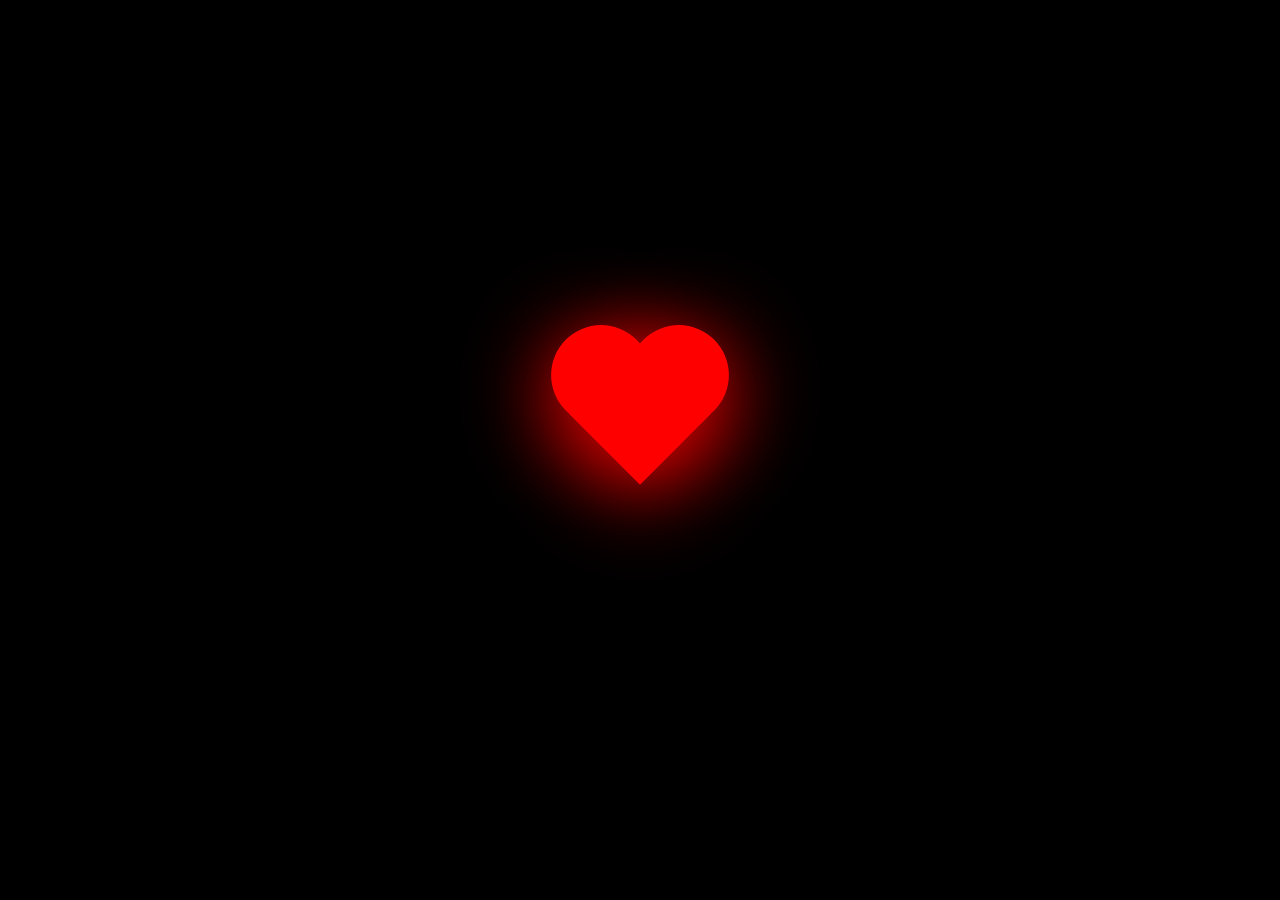
<file: jso.html>
<!DOCTYPE html>

<html>

  <head>

    <meta http-equiv="content-type" content="text/html; charset=utf-8" />

    <meta name="" content="">

    <title>Heart</title>

    <style type="text/css" media="all">

      body {

        margin: 0;

        padding: 0;

        display: flex;

        align-items: center;

        justify-content: center;

        min-height: 92vh;

        background: black;

      }

      .heart {

        height: 100px;

        width: 100px;

        background: red;

        position: relative;

        transform: rotate(-45deg);

        box-shadow: -10px 10px 90px red;

        animation: heart 0.6s linear infinite;

      }

      @keyframes heart {

        0% {

          transform: rotate(-45deg) scale(1.00);

        }

        80% {

          transform: rotate(-45deg) scale(0.90);

        }

        100% {

          transform: rotate(-45deg) scale(0.80);

        }

      }

      .heart::before {

        content: "";

        position: absolute;

        height: 100px;

        width: 100px;

        background: red;

        top: -55%;

        border-radius: 50px;

        box-shadow: -10px 10px 90px red;

      }

      .heart::after {

        content: "";

        position: absolute;

        height: 100px;

        width: 100px;

        background: red;

        right: -55%;

        border-radius: 50px;

        box-shadow: -10px 10px 90px red;

      }

    </style>

  </head>

  <body>

    <div class="heart">

      

    </div>

  </body>

</html>
</file>
<file: css/style.css>
/********** Template CSS  00B074 **********/
:root {
    --primary: #00B074;
    --secondary: #2B9BFF;
    --light: #EFFDF5;
    --dark: #2B3940;
}

.back-to-top {
    position: fixed;
    display: none;
    right: 45px;
    bottom: 45px;
    z-index: 99;
}
html {
    scroll-behavior: smooth;
  }

/*** Spinner ***/
#spinner {
    opacity: 0;
    visibility: hidden;
    transition: opacity .5s ease-out, visibility 0s linear .5s;
    z-index: 99999;
}

#spinner.show {
    transition: opacity .5s ease-out, visibility 0s linear 0s;
    visibility: visible;
    opacity: 1;
}


/*** Button ***/
.btn {
    font-family: 'Inter', sans-serif;
    font-weight: 600;
    transition: .5s;
}

.btn.btn-primary,
.btn.btn-secondary {
    color: #FFFFFF;
}

.btn-square {
    width: 38px;
    height: 38px;
}

.btn-sm-square {
    width: 32px;
    height: 32px;
}

.btn-lg-square {
    width: 48px;
    height: 48px;
}

.btn-square,
.btn-sm-square,
.btn-lg-square {
    padding: 0;
    display: flex;
    align-items: center;
    justify-content: center;
    font-weight: normal;
    border-radius: 5px;
}


/*** Navbar ***/
.navbar .dropdown-toggle::after {
    border: none;
    content: "\f107";
    font-family: "Font Awesome 5 Free";
    font-weight: 900;
    vertical-align: middle;
    margin-left: 5px;
    transition: .5s;
}

.navbar .dropdown-toggle[aria-expanded=true]::after {
    transform: rotate(-180deg);
}

.navbar-dark .navbar-nav .nav-link,
.navbar-light .navbar-nav .nav-link {
    margin-right: 30px;
    padding: 25px 0;
    color: #FFFFFF;
    font-size: 15px;
    text-transform: uppercase;
    outline: none;
}

.navbar-dark .navbar-nav .nav-link:hover,
.navbar-dark .navbar-nav .nav-link.active,
.navbar-light .navbar-nav .nav-link:hover,
.navbar-light .navbar-nav .nav-link.active {
    color: var(--primary);
}

@media (max-width: 991.98px) {
    .navbar-dark .navbar-nav .nav-link,
    .navbar-light .navbar-nav .nav-link  {
        margin-right: 0;
        padding: 10px 0;
    }

    .navbar-light .navbar-nav {
        border-top: 1px solid #EEEEEE;
    }
}

.navbar-light .navbar-brand,
.navbar-light a.btn {
    height: 75px;
}

.navbar-light .navbar-nav .nav-link {
    color: var(--dark);
    font-weight: 500;
}

.navbar-light.sticky-top {
    top: -100px;
    transition: .5s;
}

@media (min-width: 992px) {
    .navbar .nav-item .dropdown-menu {
        display: block;
        top: 100%;
        margin-top: 0;
        transform: rotateX(-75deg);
        transform-origin: 0% 0%;
        opacity: 0;
        visibility: hidden;
        transition: .5s;
        
    }

    .navbar .nav-item:hover .dropdown-menu {
        transform: rotateX(0deg);
        visibility: visible;
        transition: .5s;
        opacity: 1;
    }
}


/*** Header ***/
.header-carousel .container,
.page-header .container {
    position: relative;
    padding: 45px 0 45px 35px;
    border-left: 15px solid var(--primary);
}

.header-carousel .container::before,
.header-carousel .container::after,
.page-header .container::before,
.page-header .container::after {
    position: absolute;
    content: "";
    top: 0;
    left: 0;
    width: 100px;
    height: 15px;
    background: var(--primary);
    
}

.header-carousel .container::after,
.page-header .container::after {
    top: 100%;
    margin-top: -15px;
}

@media (max-width: 768px) {
    .header-carousel .owl-carousel-item {
        position: relative;
        min-height: 500px;
    }
    
    .header-carousel .owl-carousel-item img {
        position: absolute;
        width: 100%;
        height: 100%;
        object-fit: cover;
    }

    .header-carousel .owl-carousel-item p {
        font-size: 14px !important;
        font-weight: 400 !important;
    }

    .header-carousel .owl-carousel-item h1 {
        font-size: 30px;
        font-weight: 600;
    }
}

.header-carousel .owl-nav {
    position: absolute;
    top: 50%;
    right: 8%;
    transform: translateY(-50%);
    display: flex;
    flex-direction: column;
}

.header-carousel .owl-nav .owl-prev,
.header-carousel .owl-nav .owl-next {
    margin: 7px 0;
    width: 45px;
    height: 45px;
    display: flex;
    align-items: center;
    justify-content: center;
    color: #FFFFFF;
    background: transparent;
    border: 1px solid #FFFFFF;
    border-radius: 2px;
    font-size: 22px;
    transition: .5s;
}

.header-carousel .owl-nav .owl-prev:hover,
.header-carousel .owl-nav .owl-next:hover {
    background: var(--primary);
    border-color: var(--primary);
}

.page-header {
    background: linear-gradient(rgba(43, 57, 64, .5), rgba(43, 57, 64, .5)), url(../img/carousel-1.jpg) center center no-repeat;
    background-size: cover;
}

.breadcrumb-item + .breadcrumb-item::before {
    color: var(--light);
}


/*** About ***/
.about-bg {
    background-image: -webkit-repeating-radial-gradient(center center, rgba(0, 0, 0, 0.2), rgba(0, 0, 0, 0.2) 1px, transparent 1px, transparent 100%);
    background-image: -moz-repeating-radial-gradient(center center, rgba(0, 0, 0, 0.2), rgba(0, 0, 0, 0.2) 1px, transparent 1px, transparent 100%);
    background-image: -ms-repeating-radial-gradient(center center, rgba(0, 0, 0, 0.2), rgba(0, 0, 0, 0.2) 1px, transparent 1px, transparent 100%);
    background-image: -o-repeating-radial-gradient(center center, rgba(0, 0, 0, 0.2), rgba(0, 0, 0, 0.2) 1px, transparent 1px, transparent 100%);
    background-image: repeating-radial-gradient(center center, rgba(0, 0, 0, 0.2), rgba(0, 0, 0, 0.2) 1px, transparent 1px, transparent 100%);
    background-size: 5px 5px;
}


/*** Category ***/
.cat-item {
    display: block;
    box-shadow: 0 0 45px rgba(0, 0, 0, .08);
    border: 1px solid transparent;
    border-radius: 10px;
    transition: .5s;
}

.cat-item:hover {
    border-color: rgba(0, 0, 0, .08);
    box-shadow: none;
}


/*** Job Listing ***/
.nav-pills .nav-item .active {
    border-bottom: 2px solid var(--primary);
}

.job-item {
    border: 1px solid transparent;
    border-radius: 2px;
    box-shadow: 0 0 45px rgba(0, 0, 0, .08);
    transition: .5s;
}

.job-item:hover {
    border-color: rgba(0, 0, 0, .08);
    box-shadow: none;
}


/*** Testimonial ***/
.testimonial-carousel .owl-item .testimonial-item,
.testimonial-carousel .owl-item.center .testimonial-item * {
    transition: .5s;
}

.testimonial-carousel .owl-item.center .testimonial-item {
    background: var(--primary) !important;
}

.testimonial-carousel .owl-item.center .testimonial-item * {
    color: #FFFFFF !important;
}

.testimonial-carousel .owl-dots {
    margin-top: 24px;
    display: flex;
    align-items: flex-end;
    justify-content: center;
}

.testimonial-carousel .owl-dot {
    position: relative;
    display: inline-block;
    margin: 0 5px;
    width: 15px;
    height: 15px;
    border: 5px solid var(--primary);
    border-radius: 2px;
    transition: .5s;
}

.testimonial-carousel .owl-dot.active {
    background: var(--dark);
    border-color: var(--primary);
}


/*** Footer ***/
.footer .btn.btn-social {
    margin-right: 5px;
    width: 35px;
    height: 35px;
    display: flex;
    align-items: center;
    justify-content: center;
    color: var(--light);
    border: 1px solid rgba(255,255,255,0.5);
    border-radius: 2px;
    transition: .3s;
}

.footer .btn.btn-social:hover {
    color: var(--primary);
    border-color: var(--light);
}

.footer .btn.btn-link {
    display: block;
    margin-bottom: 5px;
    padding: 0;
    text-align: left;
    font-size: 15px;
    font-weight: normal;
    text-transform: capitalize;
    transition: .3s;
}

.footer .btn.btn-link::before {
    position: relative;
    content: "\f105";
    font-family: "Font Awesome 5 Free";
    font-weight: 900;
    margin-right: 10px;
}

.footer .btn.btn-link:hover {
    letter-spacing: 1px;
    box-shadow: none;
}

.footer .form-control {
    border-color: rgba(255,255,255,0.5);
}

.footer .copyright {
    padding: 25px 0;
    font-size: 15px;
    border-top: 1px solid rgba(256, 256, 256, .1);
}

.footer .copyright a {
    color: var(--light);
}

.footer .footer-menu a {
    margin-right: 15px;
    padding-right: 15px;
    border-right: 1px solid rgba(255, 255, 255, .1);
}

.footer .footer-menu a:last-child {
    margin-right: 0;
    padding-right: 0;
    border-right: none;
}
.navbar{
    border-radius: 25px;
}

#context-menu {
    position: fixed;
    z-index: 10000;
    width: 150px;
    background: rgba(255, 255, 255, 0.9);
    border-radius: 5px;
    transform: scale(0);
    transform-origin: top left;
  }
  
  #context-menu.visible {
    transform: scale(1);
    transition: transform 300ms ease-in-out;
  }
  
  #context-menu .item {
    padding: 8px 10px;
    font-size: 15px;
    color: black;
    cursor: pointer;
    border-radius: inherit;
  }
  
  #context-menu .item:hover {
    background: #343434;
    color: white;
  }
  .container{
    width: 1140px;
    max-width: 100%;
    margin: 0 auto;
}
:root{
	--main: #7b4ee4 ;
	--darkblue: #362078;
	--black: #060606;
	--white: #e7dff4;
}
.box-2{
    width: 28.5%;
    float: left;
    margin: 25px;
}
/**
.box-2:hover{
    opacity: 0.5;
    cursor: pointer;
}
**/
.b-img-1{
    width: 100%;
    height: 160px;
    border-radius: 10px;
    margin-top: 7px;
}
.blog-heading-1{
    font-size: 20px;
    font-weight: bold;
    margin-bottom: 20px;
    color: var(--black);
}
.text{
    font-size: 13px;
    letter-spacing: 1px;
    color: var(--green);
    margin-bottom: 20px;
}
.name{
    text-transform: uppercase;
    font-weight: 600;
    color: #a1a1a1;
    font-size: 14px;
}
.heading{
    color: var(--white);
    font-size: 40px;
    letter-spacing: 1px;
    margin-top: 14%;
}
.heading1{
    margin-top: 20px;
    color: var(--main);
    font-size: 14px;
    text-transform: uppercase;
}
.clearfix{
    clear: both;
}     
.blog1{
    background-color: #a1a1a1;
    border-radius: 15px;
}   
div .fa-solid{
    color: #00B074;
}
i .topbt{
    
  transition-duration: 0.3s;
  transition-property: transform;
  
  transform: translateZ(0)
}
i .topbt:hover(){
    transform: scale(1.1);
}
.img-fluid{
    border-radius: 15px;
}
</file>
